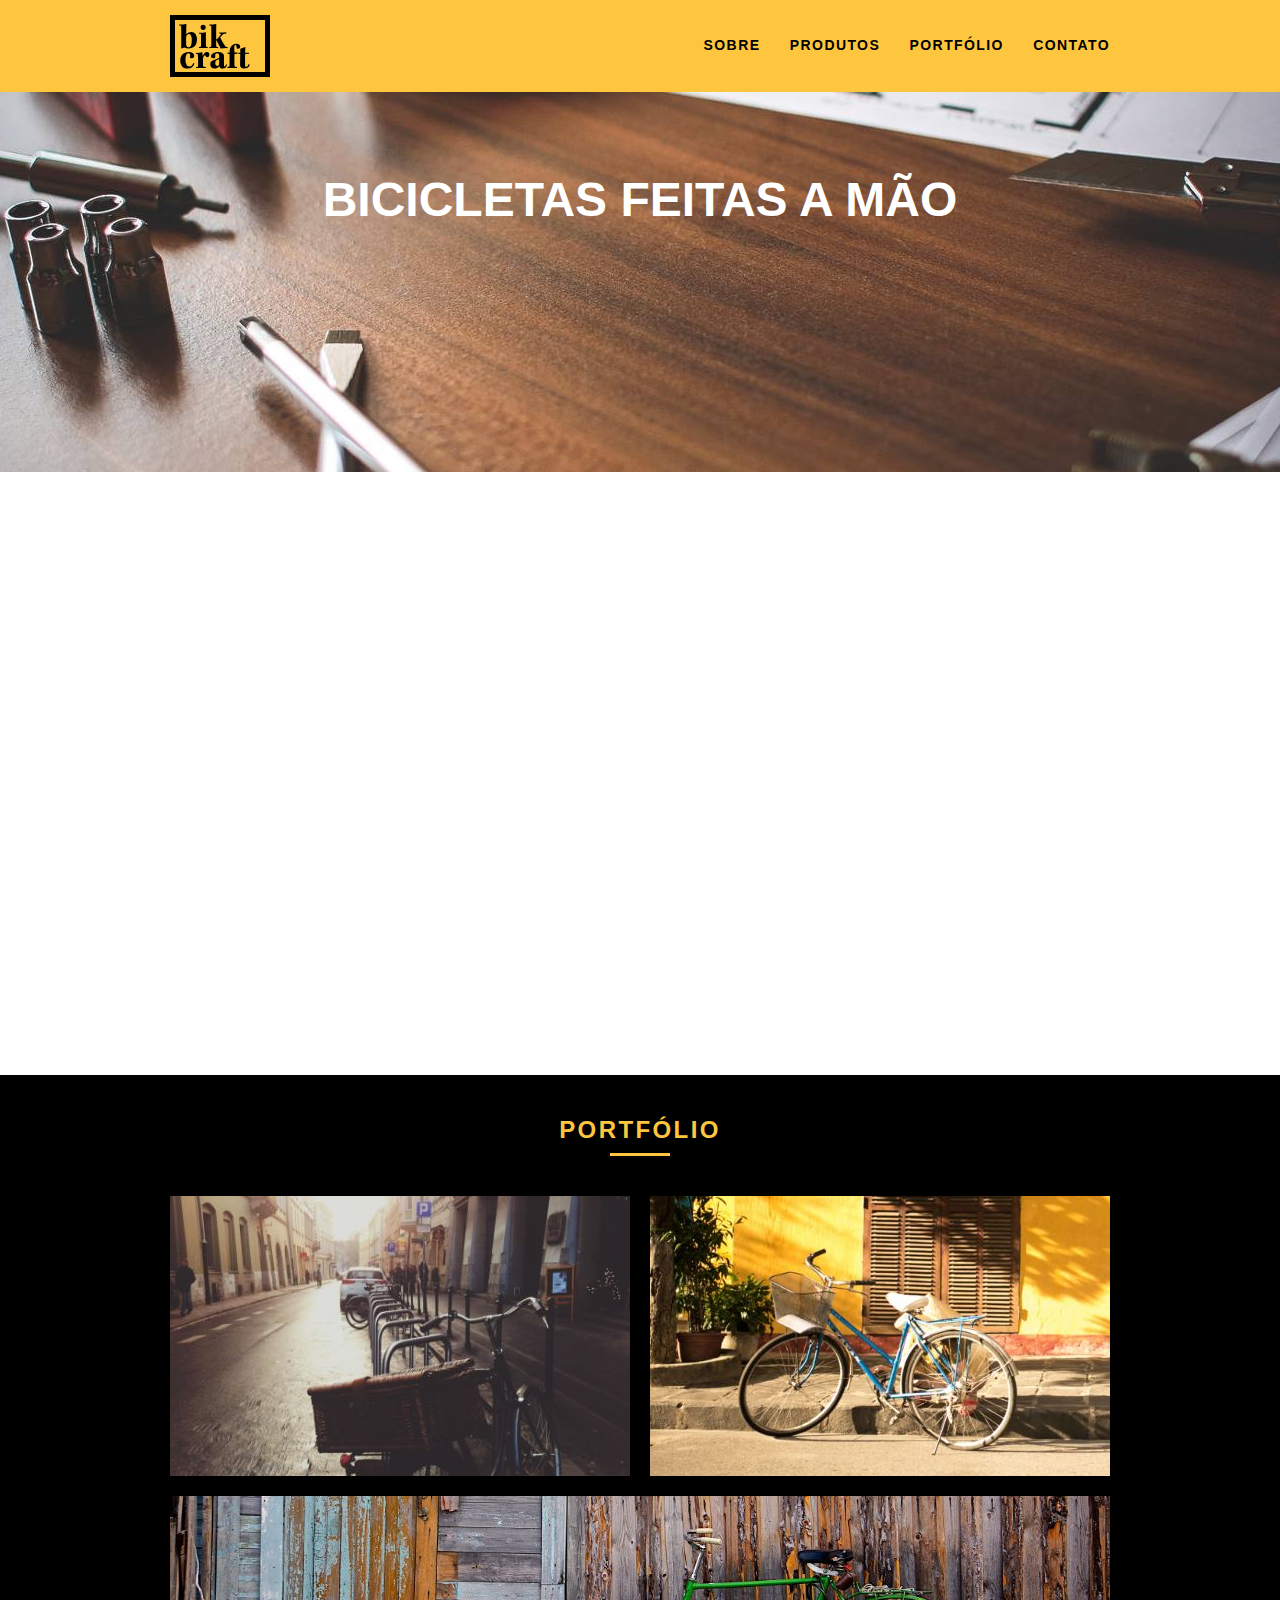
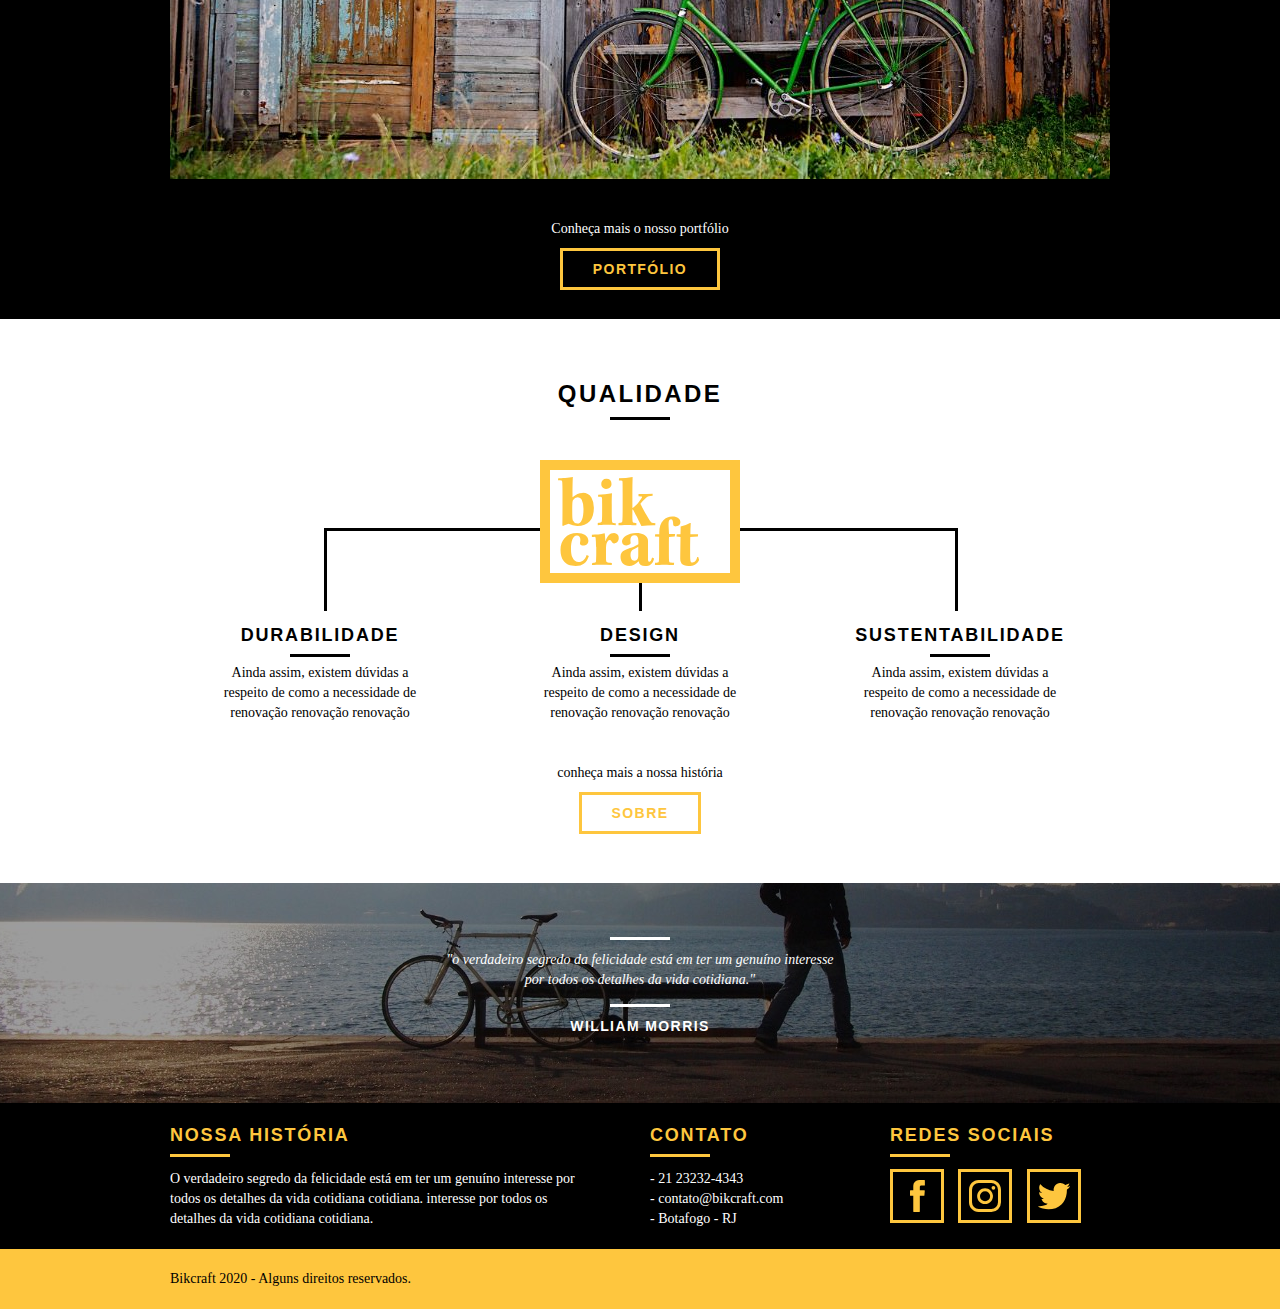
<file: index.html>
<!DOCTYPE html>
<html lang="pt-br">

<head>
    <meta charset="utf-8">
    <title>Bikcraft - Bicicletas Personalizadas</title>
    <meta name="description" content="Compre sua bicicleta personalizada na Bikcraft. Possuímos modelos Passeio, Retrô e Esporte.">

    <meta property="og:type" content="website" />
    <meta property="og:title" content="Bikcraft - Bicicletas Personalizadas" />
    <meta property="og:description" content="Compre sua bicicleta personalizada na Bikcraft. Possuímos modelos Passeio, Retrô e Esporte." />
    <meta property="og:url" content="https://wallmartins.github.io" />
    <meta property="og:image" content="https://wallmartins.github.io/img/og-img.png" />
    
    <meta name="viewport" content="width=device-width, initial-scale=1">

    <link rel="shortcut icon" href="./img/favicon.ico">
    <link rel="stylesheet" href="css/normalize.css">
    <link rel="stylesheet" href="css/reset.css">
    <link rel="stylesheet" href="css/grid.css">
    <link rel="stylesheet" href="style.css">
    <link rel="stylesheet" href="css/responsivo.css">

    <script>
        document.documentElement.classList.add("js");
    </script>

</head>

<body>

    <!-- Início Header -->
    <header class="header">
        <div class="container">
            <a href="index.html" class="grid-4">
                <img src="img/bikcraft.svg" alt="Bikcraft">
            </a>
            <nav class="grid-12 header_menu">
                <ul>
                    <li><a href="sobre.html">Sobre</a></li>
                    <li><a href="produtos.html">Produtos</a></li>
                    <li><a href="portfolio.html">Portfólio</a></li>
                    <li><a href="contato.html">Contato</a></li>
                </ul>
            </nav>
        </div>
    </header>
    <!-- Final Header -->

    <!-- Início Introdução -->
    <section class="introducao">
        <div class="container">
            <h1 data-anime="400" class="fadeInDown">Bicicletas feitas a mão</h1>
            <blockquote data-anime="800" class="fadeInDown quote-externo">
                <p>"não tenha nada em sua casa que você não considere útil ou acredita ser bonito"</p>
                <cite>WILLIAM MORRIS</cite>
            </blockquote>
            <a href="produtos.html" data-anime="1200" class="btn">Orçamento</a>
        </div>
    </section>
    <!-- Final Introdução -->

    <!-- Início Produtos -->
    <section data-anime="1600" class="fadeInDown produtos container">
        <h2 class="subtitulo">Produtos</h2>
        <ul class="produtos_lista">

            <li class="grid-1-3">
                <div class="produtos_icone">
                    <img src="img/produtos/passeio.svg" alt="Bikcraft Passeio">
                </div>
                <h3>Passeio</h3>
                <p>Ainda assim, existem dúvidas a respeito de como a necessidade de renovação.</p>
            </li>

            <li class="grid-1-3">
                <div class="produtos_icone">
                    <img src="img/produtos/esporte.svg" alt="Bikcraft Passeio">
                </div>
                <h3>Esporte</h3>
                <p>Ainda assim, existem dúvidas a respeito de como a necessidade de renovação.</p>
            </li>

            <li class="grid-1-3">
                <div class="produtos_icone">
                    <img src="img/produtos/retro.svg" alt="Bikcraft Passeio">
                </div>
                <h3>Retro</h3>
                <p>Ainda assim, existem dúvidas a respeito de como a necessidade de renovação.</p>
            </li>

        </ul>

        <div class="call">
            <p>Clique aqui e veja os detalhe dos produtos</p>
            <a href="produtos.html" class="btn btn-preto">Produtos</a>
        </div>
    </section>
    <!-- Final Produtos -->

    <!-- Início Portfólio -->
    <section class="portfolio">
        <div class="container">
            <h2 class="subtitulo">Portfólio</h2>

            <ul class="portfolio_lista">
                <li class="grid-8">
                    <img src="img/portfolio/retro.jpg" alt="Bicicleta Retro">
                </li>
                <li class="grid-8">
                    <img src="img/portfolio/passeio.jpg" alt="Bicicleta Passeio">
                </li>
                <li class="grid-16">
                    <img src="img/portfolio/esporte.jpg" alt="Bicicleta Esporte">
                </li>
            </ul>

            <div class="call">
                <p>Conheça mais o nosso portfólio</p>
                <a href="portfolio.html" class="btn">Portfólio</a>
            </div>

        </div>
    </section>
    <!-- Final Portfólio -->

    <!-- Início Qualidade -->
    <section class="qualidade container">
        <h2 class="subtitulo">Qualidade</h2>
        <img src="img/bikcraft-qualidade.svg" alt="Bikcraft">

        <ul class="qualidade_lista">
            <li class="grid-1-3">
                <h3>Durabilidade</h3>
                <p>Ainda assim, existem dúvidas a respeito de como a necessidade de renovação renovação renovação</p>
            </li>
            <li class="grid-1-3">
                <h3>Design</h3>
                <p>Ainda assim, existem dúvidas a respeito de como a necessidade de renovação renovação renovação</p>
            </li>
            <li class="grid-1-3">
                <h3>Sustentabilidade</h3>
                <p>Ainda assim, existem dúvidas a respeito de como a necessidade de renovação renovação renovação</p>
            </li>
        </ul>

        <div class="call">
            <p>conheça mais a nossa história</p>
            <a href="sobre.html" class="btn btn-preto">Sobre</a>
        </div>

    </section>
    <!-- Final Qualidade -->

    <!-- Início Seção de Quebra -->
    <div class="quebra container">
        <blockquote class="quote-externo">
            <p>"o verdadeiro segredo da felicidade está em ter um genuíno interesse por todos os detalhes da vida
                cotidiana."</p>
            <cite>WILLIAM MORRIS</cite>
        </blockquote>
    </div>
    <!-- Final Seção de Quebra -->

    <!-- Início Footer -->
    <footer>
        <div class="footer">
            <div class="container">
                <div class="grid-8 footer_historia">
                    <h3>Nossa História</h3>
                    <p>O verdadeiro segredo da felicidade está em ter um genuíno interesse por todos os detalhes da vida
                        cotidiana cotidiana. interesse por todos os detalhes da vida cotidiana cotidiana.</p>
                </div>

                <div class="grid-4 footer_contato">
                    <h3>Contato</h3>
                    <ul>
                        <li>- 21 23232-4343</li>
                        <li>- contato@bikcraft.com</li>
                        <li>- Botafogo - RJ</li>
                    </ul>
                </div>

                <div class="grid-4 footer_redes">
                    <h3>Redes Sociais</h3>
                    <ul>
                        <li><a href="https://facebook.com" target="_blank"><img src="img/redes-sociais/facebook.svg" alt="Facebook"></a></li>
                        <li><a href="https://instagram.com" target="_blank"><img src="img/redes-sociais/instagram.svg" alt="Instagram"></a></li>
                        <li><a href="https://twitter.com" target="_blank"><img src="img/redes-sociais/twitter.svg" alt="Twitter"></a></li>
                    </ul>
                </div>
            </div>
        </div>

        <div class="copy">
            <div class="container">
                <p class="grid-16">Bikcraft 2020 - Alguns direitos reservados.</p>
            </div>
        </div>
    </footer>
    <!-- Final Footer -->

    <!-- Início Javascript -->
    <script src="js/simple-anime.js"></script>
    <script src="js/script.js"></script>
    <!-- Final Javascript -->

</body>

</html>
</file>
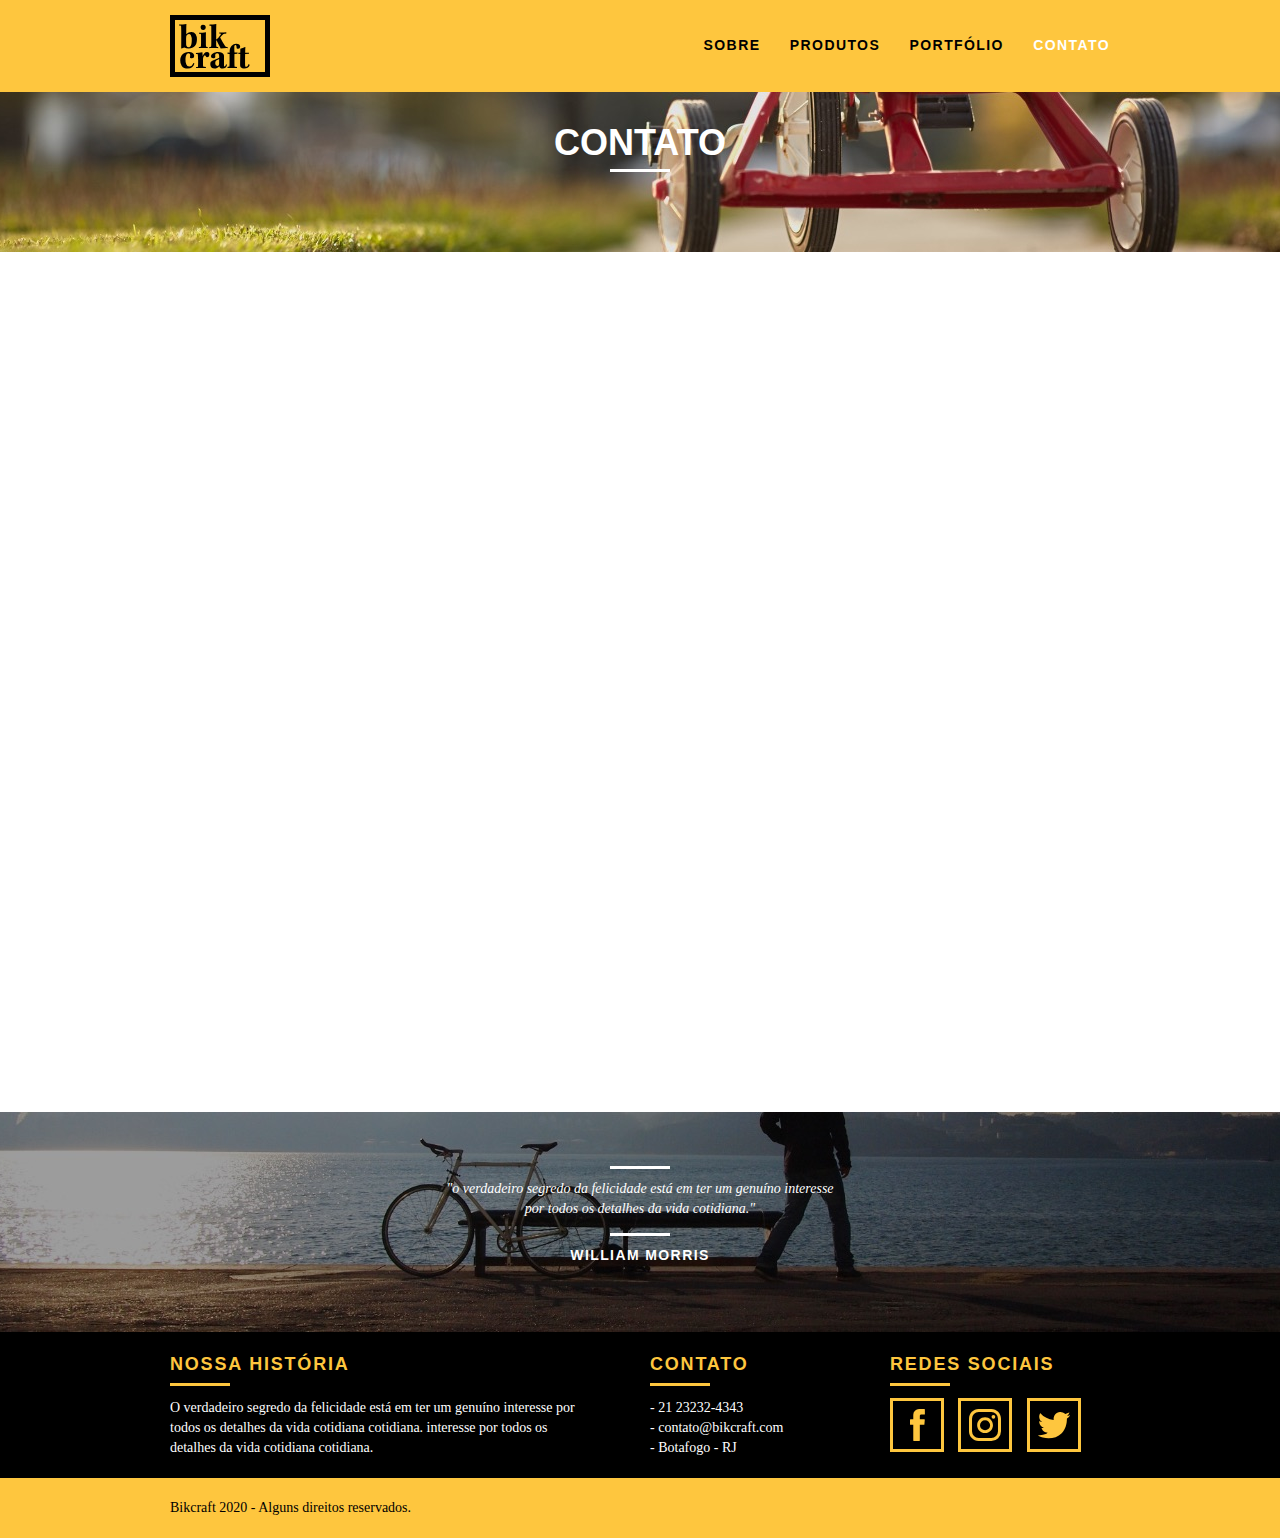
<file: contato.html>
<!DOCTYPE html>
<html lang="pt-br">

<head>
    <meta charset="utf-8">
    <title>Bikcraft - Contato - 21 9999-9999</title>

    <meta name="description" content="Compre sua bicicleta personalizada na Bikcraft. Possuímos modelos Passeio, Retrô e Esporte.">

    <meta property="og:type" content="website" />
    <meta property="og:title" content="Bikcraft - Contato - 21 9999-9999" />
    <meta property="og:description" content="Compre sua bicicleta personalizada na Bikcraft. Possuímos modelos Passeio, Retrô e Esporte." />
    <meta property="og:url" content="https://wallmartins.github.io/contato.html" />
    <meta property="og:image" content="https://wallmartins.github.io/img/og-img.png" />

    <meta name="viewport" content="width=device-width, initial-scale=1">

    <link rel="shortcut icon" href="./img/favicon.ico">
    <link rel="stylesheet" href="style.css">

    <script>
        document.documentElement.classList.add("js");
    </script>

</head>

<body>

    <!-- Início Header -->
    <header class="header">
        <div class="container">
            <a href="index.html" class="grid-4">
                <img src="img/bikcraft.svg" alt="Bikcraft">
            </a>
            <nav class="grid-12 header_menu">
                <ul>
                    <li><a href="sobre.html">Sobre</a></li>
                    <li><a href="produtos.html">Produtos</a></li>
                    <li><a href="portfolio.html">Portfólio</a></li>
                    <li><a href="contato.html" class="menu_ativo">Contato</a></li>
                </ul>
            </nav>
        </div>
    </header>
    <!-- Final Header -->

    <!-- Início Introdução -->
    <section class="introducao_interna interna_contato">
        <div class="container">
            <h1 data-anime="400" class="fadeInDown">Contato</h1>
            <p data-anime="800" class="fadeInDown">Tire suas dúvidas com a gente</p>
        </div>
    </section>
    <!-- Final Introdução -->

    <!-- Início Formulário de Orçamento -->
    <section data-anime="1200" class="fadeInDown contato container">

        <form id="form_orcamento" method="POST" action="./enviar.php" class="contato_form grid-8 formphp">
            <label for="nome">Nome</label>
            <input type="text" id="nome" name="nome" required>
            <label for="e-mail">E-mail</label>
            <input type="email" id="e-mail" name="email" required>
            <label for="telefone">Telefone</label>
            <input type="text" id="telefone" name="telefone">

            <!-- Mecanismo para impedir envio de SPAMs -->
            <label class="nao-aparece">Se você não é um robô, deixe em brabo.</label>
            <input type="text" name="leaveblank" class="nao-aparece">
            <label class="nao-aparece">Se você não é um robô, não mude este campo</label>
            <input type="text" name="dontchange" class="nao-aparece" value="http://">
            <!-- Mecanismo para impedir envio de SPAMs -->

            <label for="mensagem">Mensagem</label>
            <textarea name="mensagem" id="mensagem" required></textarea>
            <button id="enviar" name="enviar" class="btn btn-preto" type="submit">Enviar</button>
        </form>

        <div class="contato_dados grid-8">

            <h3>Dados</h3>
            <span>+55 21 93223-3232</span>
            <span>orcamento@bikcraft.com</span>
            <span>Rua Ali Perto - Botafogo</span>
            <span>Rio de Janeiro - RJ - Brasil</span>

            <h3>Redes Sociais</h3>
            <ul>
                <li><a href="https://facebook.com" target="_blank"><img src="img/redes-sociais/facebook.svg" alt="Facebook"></a></li>
                <li><a href="https://instagram.com" target="_blank"><img src="img/redes-sociais/instagram.svg" alt="Instagram"></a></li>
                <li><a href="https://twitter.com" target="_blank"><img src="img/redes-sociais/twitter.svg" alt="Twitter"></a></li>
            </ul>
        </div>
    </section>
    <!-- Final Formulário de Orçamento -->

    <!-- Início Mapa -->
    <section data-anime="1600" class="fadeInDown container contato_mapa">
        <a href="https://google.com" class="grid-16" target="_blank"><img src="img/endereço-bikcraft.jpg" alt="Endereço da Bikcraft"></a>
    </section>
    <!-- Final Mapa -->

    <!-- Início Seção de Quebra -->
    <div class="quebra container">
        <blockquote class="quote-externo">
            <p>"o verdadeiro segredo da felicidade está em ter um genuíno interesse por todos os detalhes da vida
                cotidiana."</p>
            <cite>WILLIAM MORRIS</cite>
        </blockquote>
    </div>
    <!-- Final Seção de Quebra -->

    <!-- Início Footer -->
    <footer>
        <div class="footer">
            <div class="container">
                <div class="grid-8 footer_historia">
                    <h3>Nossa História</h3>
                    <p>O verdadeiro segredo da felicidade está em ter um genuíno interesse por todos os detalhes da vida
                        cotidiana cotidiana. interesse por todos os detalhes da vida cotidiana cotidiana.</p>
                </div>

                <div class="grid-4 footer_contato">
                    <h3>Contato</h3>
                    <ul>
                        <li>- 21 23232-4343</li>
                        <li>- contato@bikcraft.com</li>
                        <li>- Botafogo - RJ</li>
                    </ul>
                </div>

                <div class="grid-4 footer_redes">
                    <h3>Redes Sociais</h3>
                    <ul>
                        <li><a href="https://facebook.com" target="_blank"><img src="img/redes-sociais/facebook.svg" alt="Facebook"></a></li>
                        <li><a href="https://instagram.com" target="_blank"><img src="img/redes-sociais/instagram.svg" alt="Instagram"></a></li>
                        <li><a href="https://twitter.com" target="_blank"><img src="img/redes-sociais/twitter.svg" alt="Twitter"></a></li>
                    </ul>
                </div>
            </div>
        </div>

        <div class="copy">
            <div class="container">
                <p class="grid-16">Bikcraft 2020 - Alguns direitos reservados.</p>
            </div>
        </div>
    </footer>
    <!-- Final Footer -->

    <!-- Início Javascript -->
    <script src="js/simple-anime.js"></script>
    <script src="js/simple-form.js"></script>
    <script src="js/script.js"></script>
    <!-- Final Javascript -->

</body>

</html>
</file>
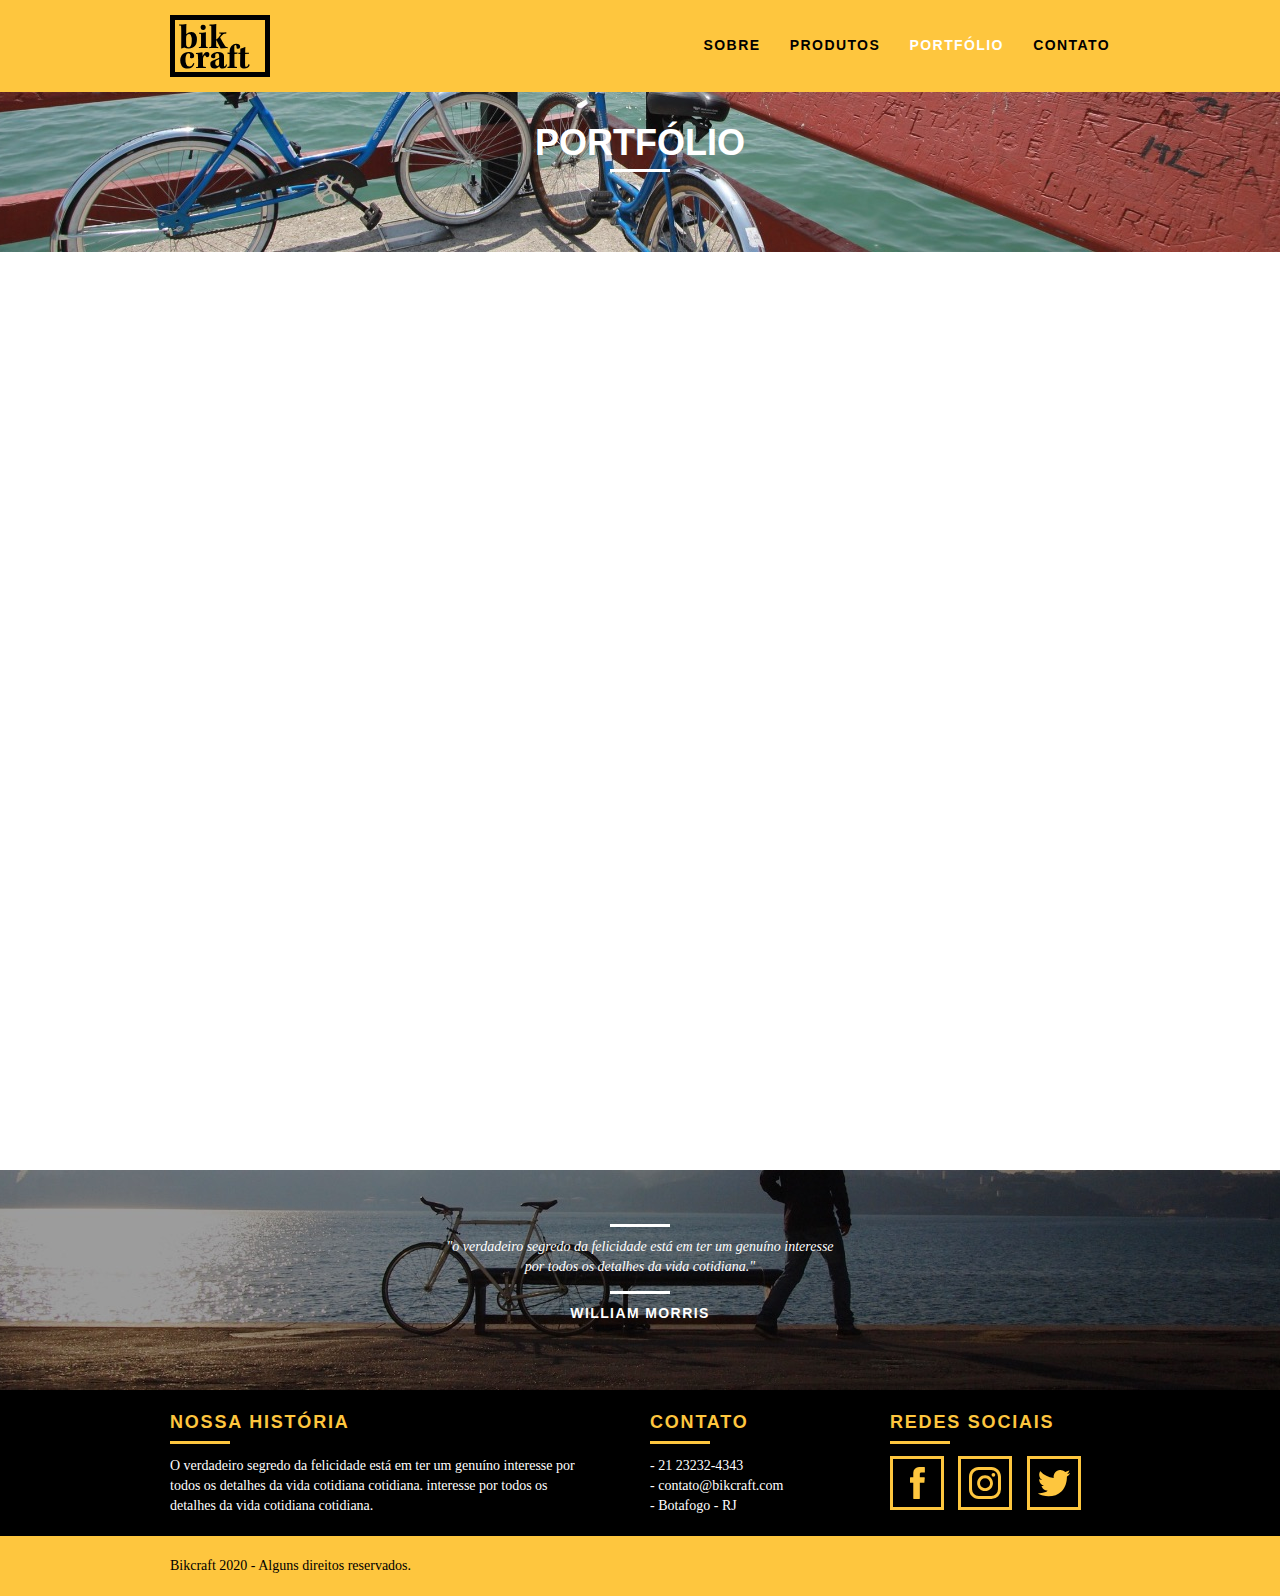
<file: portfolio.html>
<!DOCTYPE html>
<html lang="pt-br">

<head>
    <meta charset="utf-8">
    <title>Bikcraft - Conheça o portfólio de clientes</title>

    <meta name="description" content="Compre sua bicicleta personalizada na Bikcraft. Possuímos modelos Passeio, Retrô e Esporte.">

    <meta property="og:type" content="website" />
    <meta property="og:title" content="Bikcraft - Conheça o portfólio de clientes" />
    <meta property="og:description" content="Compre sua bicicleta personalizada na Bikcraft. Possuímos modelos Passeio, Retrô e Esporte." />
    <meta property="og:url" content="https://wallmartins.github.io/portfolio.html" />
    <meta property="og:image" content="https://wallmartins.github.io/img/og-img.png" />

    <meta name="viewport" content="width=device-width, initial-scale=1">

    <link rel="shortcut icon" href="./img/favicon.ico">
    <link rel="stylesheet" href="style.css">

    <script>
        document.documentElement.classList.add("js");
    </script>

</head>

<body>

    <!-- Início Header -->
    <header class="header">
        <div class="container">
            <a href="index.html" class="grid-4">
                <img src="img/bikcraft.svg" alt="Bikcraft">
            </a>
            <nav class="grid-12 header_menu">
                <ul>
                    <li><a href="sobre.html">Sobre</a></li>
                    <li><a href="produtos.html">Produtos</a></li>
                    <li><a href="portfolio.html" class="menu_ativo">Portfólio</a></li>
                    <li><a href="contato.html">Contato</a></li>
                </ul>
            </nav>
        </div>
    </header>
    <!-- Final Header -->

    <!-- Início Introdução -->
    <section class="introducao_interna interna_portfolio">
        <div class="container">
            <h1 data-anime="400" class="fadeInDown">Portfólio</h1>
            <p data-anime="800" class="fadeInDown">Conheça os projetos que amamos mostrar</p>
        </div>
    </section>
    <!-- Final Introdução -->

    <!-- Início Citações Clientes -->
    <div data-anime="1200" class="fadeInDown container" data-slide="quote">
        <blockquote class="quote_clientes">
            <p>"Pedalar sempre foi a minha paixão, o que o pessoal da Bikcraft fez foi intensificar o meu amor por esta
                atividade. Recomendo à todos que amo."</p>
            <cite>Barbara Moss</cite>
        </blockquote>
        <blockquote class="quote_clientes">
            <p>"Nada melhor do que dar um rolê com a minha Bikcraft na orla. Essa é a minha companheira mais fiel, nunca
                me traiu e está sempre a minha disposição"</p>
            <cite>Johny Rato</cite>
        </blockquote>
        <blockquote class="quote_clientes">
            <p>"Aqueles que ainda não possuem uma Bikcraft, não sabem o que estão perdendo. A precisão é absurda e a
                velocidade é transcendental. Nunca vi nada igual."</p>
            <cite>Bernardo</cite>
        </blockquote>
    </div>
    <!-- Final Citações Clientes -->

    <!-- Início Portfólio -->
    <div data-anime="1600" class="fadeInDown portfolio">
        <div class="container" data-slide="portfolio">

            <ul class="portfolio_lista">
                <li class="grid-8">
                    <img src="img/portfolio/retro.jpg" alt="Bicicleta Retro">
                </li>
                <li class="grid-8">
                    <img src="img/portfolio/passeio.jpg" alt="Bicicleta Passeio">
                </li>
                <li class="grid-16">
                    <img src="img/portfolio/esporte.jpg" alt="Bicicleta Esporte">
                </li>
            </ul>

            <ul class="portfolio_lista">
                <li class="grid-8">
                    <img src="img/portfolio/passeio.jpg" alt="Bicicleta Passeio">
                </li>
                <li class="grid-8">
                    <img src="img/portfolio/retro.jpg" alt="Bicicleta Retro">
                </li>
                <li class="grid-16">
                    <img src="img/portfolio/esporte.jpg" alt="Bicicleta Esporte">
                </li>
            </ul>

        </div>
    </div>
    <!-- Final Portfólio -->

    <!-- Início Seção de Quebra -->
    <div class="quebra container">
        <blockquote class="quote-externo">
            <p>"o verdadeiro segredo da felicidade está em ter um genuíno interesse por todos os detalhes da vida
                cotidiana."</p>
            <cite>WILLIAM MORRIS</cite>
        </blockquote>
    </div>
    <!-- Final Seção de Quebra -->

    <!-- Início Footer -->
    <footer>
        <div class="footer">
            <div class="container">
                <div class="grid-8 footer_historia">
                    <h3>Nossa História</h3>
                    <p>O verdadeiro segredo da felicidade está em ter um genuíno interesse por todos os detalhes da vida
                        cotidiana cotidiana. interesse por todos os detalhes da vida cotidiana cotidiana.</p>
                </div>

                <div class="grid-4 footer_contato">
                    <h3>Contato</h3>
                    <ul>
                        <li>- 21 23232-4343</li>
                        <li>- contato@bikcraft.com</li>
                        <li>- Botafogo - RJ</li>
                    </ul>
                </div>

                <div class="grid-4 footer_redes">
                    <h3>Redes Sociais</h3>
                    <ul>
                        <li><a href="https://facebook.com" target="_blank"><img src="img/redes-sociais/facebook.svg" alt="Facebook"></a></li>
                        <li><a href="https://instagram.com" target="_blank"><img src="img/redes-sociais/instagram.svg" alt="Instagram"></a></li>
                        <li><a href="https://twitter.com" target="_blank"><img src="img/redes-sociais/twitter.svg" alt="Twitter"></a></li>
                    </ul>
                </div>
            </div>
        </div>

        <div class="copy">
            <div class="container">
                <p class="grid-16">Bikcraft 2020 - Alguns direitos reservados.</p>
            </div>
        </div>
    </footer>
    <!-- Final Footer -->

    <!-- Início Javascript -->
    <script src="js/simple-anime.js"></script>
    <script src="js/simple-slide.js"></script>
    <script src="js/script.js"></script>
    <!-- Final Javascript -->

</body>

</html>
</file>
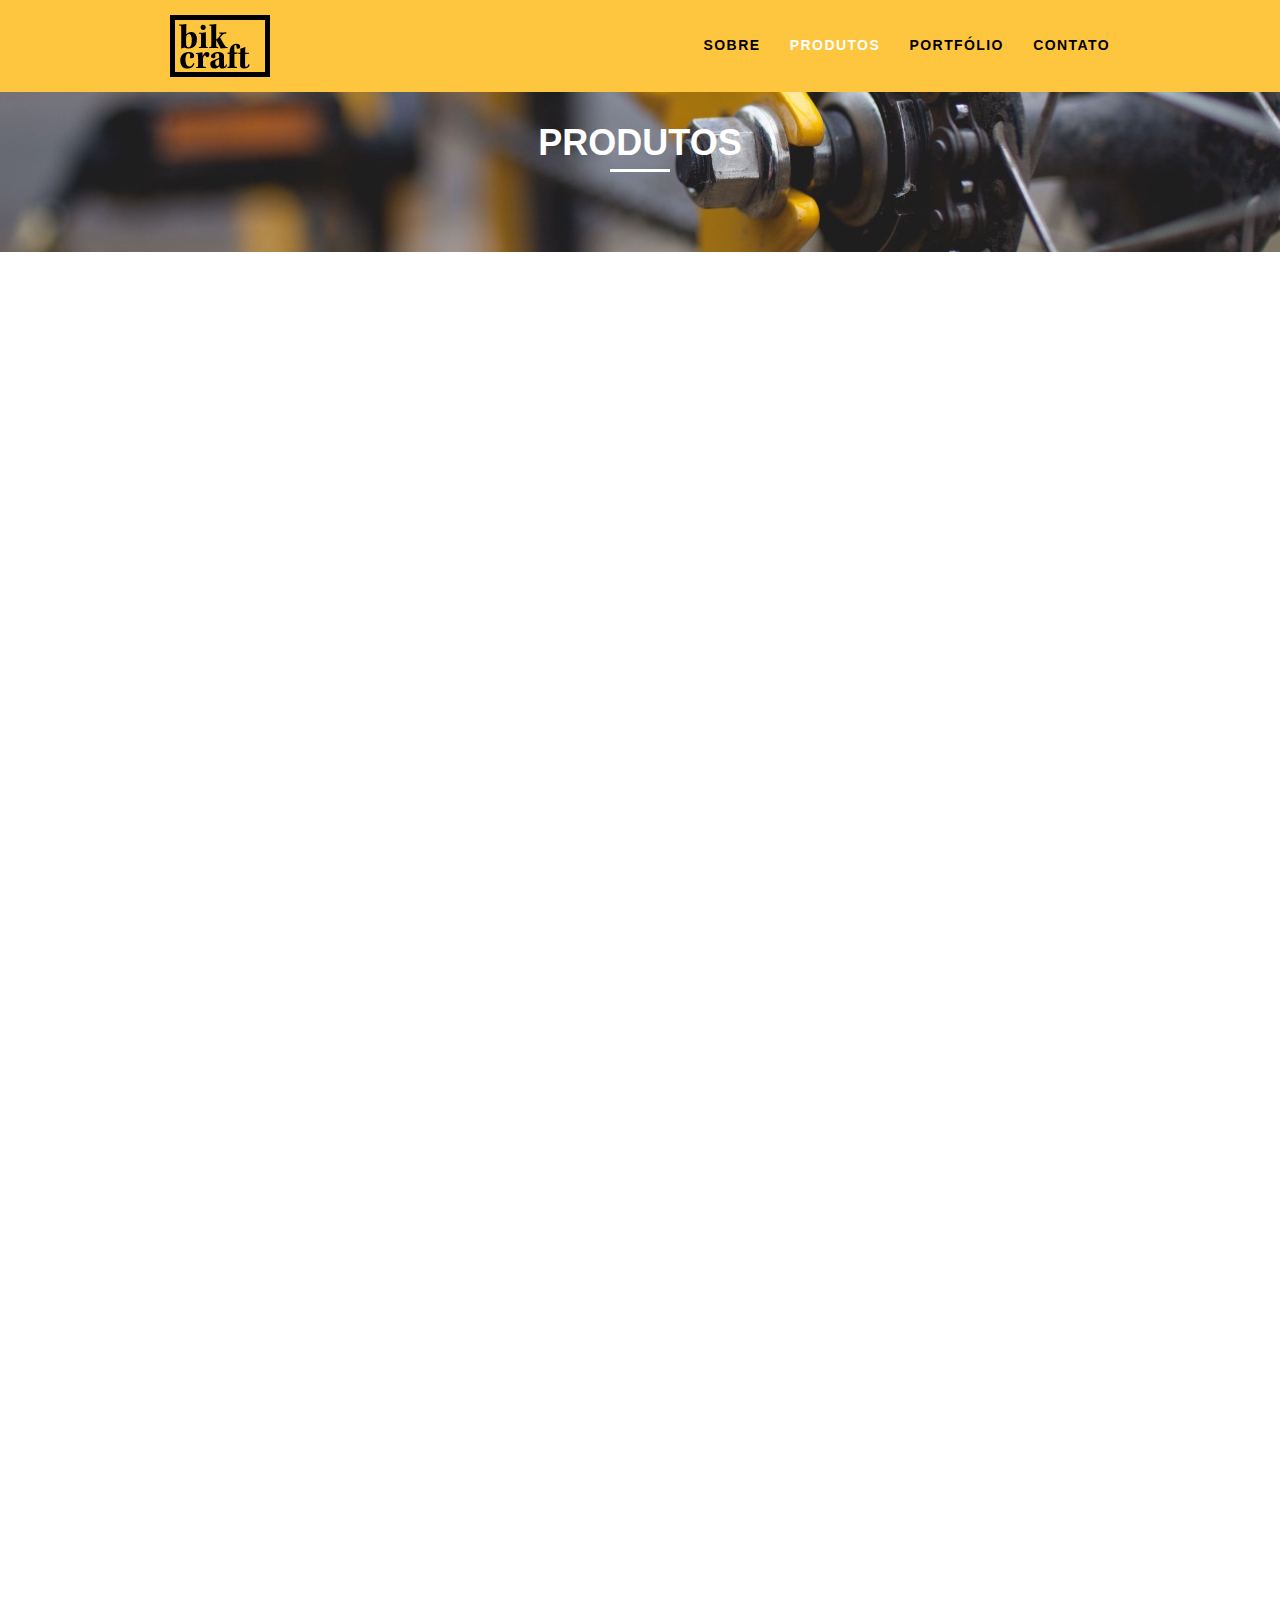
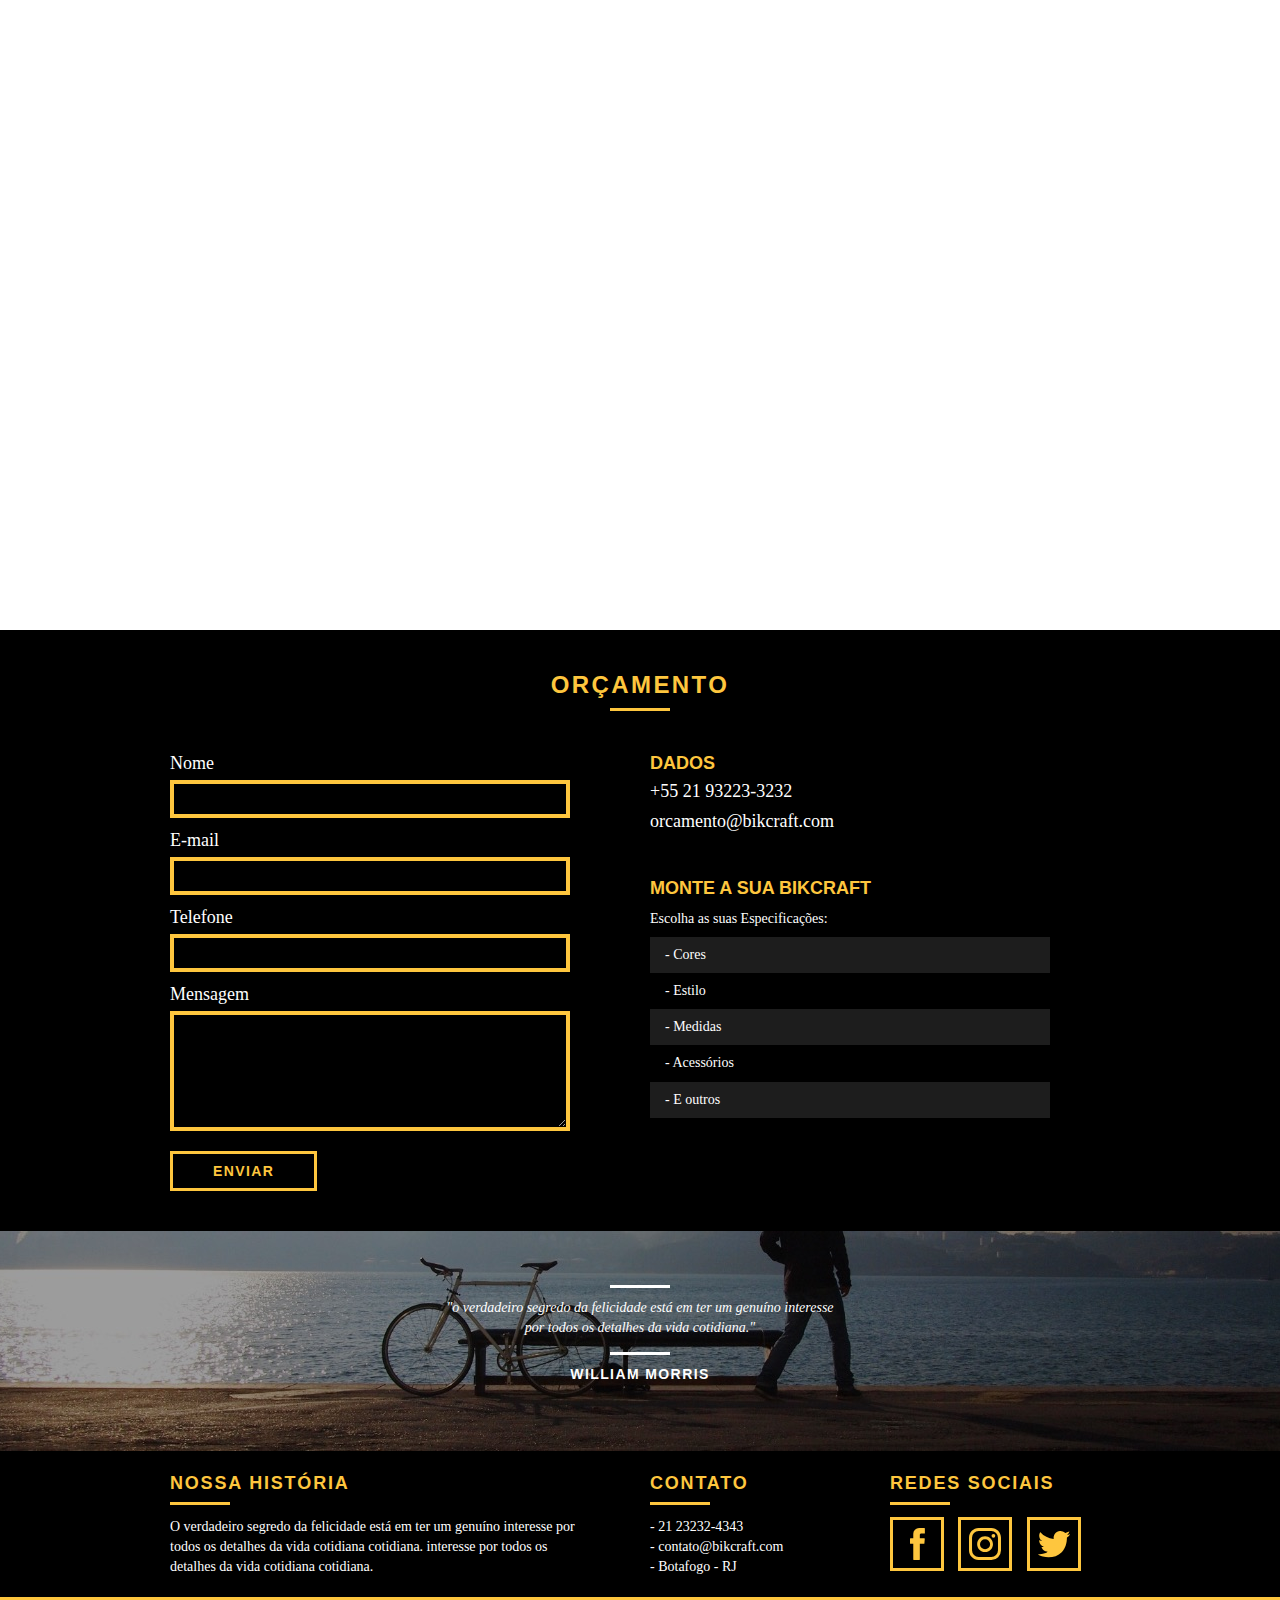
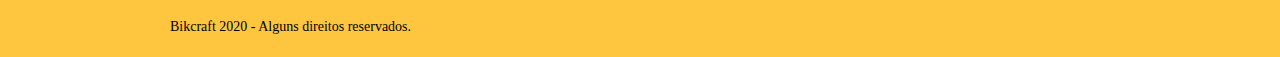
<file: produtos.html>
<!DOCTYPE html>
<html lang="pt-br">

<head>
    <meta charset="utf-8">
    <title>Bikcraft - Conheça as linhas Passeio, Retrô e Esporte</title>

    <meta name="description" content="Compre sua bicicleta personalizada na Bikcraft. Possuímos modelos Passeio, Retrô e Esporte.">

    <meta property="og:type" content="website" />
    <meta property="og:title" content="Bikcraft - Conheça as linhas Passeio, Retrô e Esporte" />
    <meta property="og:description" content="Compre sua bicicleta personalizada na Bikcraft. Possuímos modelos Passeio, Retrô e Esporte." />
    <meta property="og:url" content="https://wallmartins.github.io/produtos.html" />
    <meta property="og:image" content="https://wallmartins.github.io/img/og-img.png" />

    <meta name="viewport" content="width=device-width, initial-scale=1">

    <link rel="shortcut icon" href="./img/favicon.ico">
    <link rel="stylesheet" href="style.css">

    <script>
        document.documentElement.classList.add("js");
    </script>

</head>

<body>

    <!-- Início Header -->
    <header class="header">
        <div class="container">
            <a href="index.html" class="grid-4">
                <img src="img/bikcraft.svg" alt="Bikcraft">
            </a>
            <nav class="grid-12 header_menu">
                <ul>
                    <li><a href="sobre.html">Sobre</a></li>
                    <li><a href="produtos.html" class="menu_ativo">Produtos</a></li>
                    <li><a href="portfolio.html">Portfólio</a></li>
                    <li><a href="contato.html">Contato</a></li>
                </ul>
            </nav>
        </div>
    </header>
    <!-- Final Header -->

    <!-- Início Introdução -->
    <section class="introducao_interna interna_produtos">
        <div class="container">
            <h1 data-anime="400" class="fadeInDown">Produtos</h1>
            <p data-anime="800" class="fadeInDown">Conheça todos os nossos produtos</p>
        </div>
    </section>
    <!-- Final Introdução -->

    <!-- Início Produtos -->
    <section data-anime="1200" class="fadeInDown container produto_item">

        <div class="grid-11">
            <img src="img/produtos/bikcraft-passeio-1.jpg" alt="Bikcraft Passeio">
            <h2>Passeio</h2>
        </div>

        <div class="grid-5 produto_icone">
            <img src="img/produtos/passeio.svg" alt="Bikcraft Passeio Ícone">
        </div>

        <div class="grid-8">
            <img src="img/produtos/bikcraft-passeio-2.jpg" alt="Bikcraft Passeio">
        </div>

        <div class="grid-8 produto_info">
            <p>No mundo atual, a contínua expansão de nossa atividade cumpre um papel essencial na formulação da gestão
                inovadora da qual fazemos parte inovadora da qual fazemos parte.</p>

            <ul>
                <li>Conforto</li>
                <li>Velocidade</li>
                <li>Design</li>
                <li>Versatilidade</li>
            </ul>

        </div>
    </section>

    <section data-anime="1600" class="fadeInDown container produto_item">

        <div class="grid-11">
            <img src="img/produtos/bikcraft-esporte-1.jpg" alt="Bikcraft Esporte">
            <h2>Esporte</h2>
        </div>

        <div class="grid-5 produto_icone">
            <img src="img/produtos/esporte.svg" alt="Bikcraft Esporte Ícone">
        </div>

        <div class="grid-8">
            <img src="img/produtos/bikcraft-esporte-2.jpg" alt="Bikcraft Esporte">
        </div>

        <div class="grid-8 produto_info">
            <p>No mundo atual, a contínua expansão de nossa atividade cumpre um papel essencial na formulação da gestão
                inovadora da qual fazemos parte inovadora da qual fazemos parte.</p>

            <ul>
                <li>Conforto</li>
                <li>Velocidade</li>
                <li>Design</li>
                <li>Versatilidade</li>
            </ul>

        </div>
    </section>

    <section data-anime="2000" class="fadeInDown container produto_item">

        <div class="grid-11">
            <img src="img/produtos/bikcraft-retro-1.jpg" alt="Bikcraft Retro">
            <h2>Retrô</h2>
        </div>

        <div class="grid-5 produto_icone">
            <img src="img/produtos/retro.svg" alt="Bikcraft Retro Ícone">
        </div>

        <div class="grid-8">
            <img src="img/produtos/bikcraft-retro-2.jpg" alt="Bikcraft Retro">
        </div>

        <div class="grid-8 produto_info">
            <p>No mundo atual, a contínua expansão de nossa atividade cumpre um papel essencial na formulação da gestão
                inovadora da qual fazemos parte inovadora da qual fazemos parte.</p>

            <ul>
                <li>Conforto</li>
                <li>Velocidade</li>
                <li>Design</li>
                <li>Versatilidade</li>
            </ul>

        </div>
    </section>
    <!-- Final Produtos -->

    <!-- Início Formulário de Orçamento -->
    <section class="orcamento">
        <div class="container">
            <h2 class="subtitulo">Orçamento</h2>

            <form id="form_orcamento" method="POST" action="./enviar.php" class="form grid-8 formphp">
                <label for="nome">Nome</label>
                <input type="text" id="nome" name="nome" required>
                <label for="e-mail">E-mail</label>
                <input type="email" id="e-mail" name="email" required>
                <label for="telefone">Telefone</label>
                <input type="text" id="telefone" name="telefone">

                <!-- Mecanismo para impedir envio de SPAMs -->
                <label class="nao-aparece">Se você não é um robô, deixe em brabo.</label>
                <input type="text" name="leaveblank" class="nao-aparece">
                <label class="nao-aparece">Se você não é um robô, não mude este campo</label>
                <input type="text" name="dontchange" class="nao-aparece" value="http://">
                <!-- Mecanismo para impedir envio de SPAMs -->

                <label for="mensagem">Mensagem</label>
                <textarea name="mensagem" id="mensagem" required></textarea>
                <button id="enviar" name="enviar" class="btn" type="submit">Enviar</button>
            </form>

            <div class="orcamento_dados grid-8">

                <h3>Dados</h3>
                <span>+55 21 93223-3232</span>
                <span>orcamento@bikcraft.com</span>

                <h3>Monte a sua Bikcraft</h3>
                <p>Escolha as suas Especificações:</p>
                <ul>
                    <li>- Cores</li>
                    <li>- Estilo</li>
                    <li>- Medidas</li>
                    <li>- Acessórios</li>
                    <li>- E outros</li>
                </ul>
            </div>
        </div>
    </section>
    <!-- Final Formulário de Orçamento -->

    <!-- Início Seção de Quebra -->
    <div class="quebra container">
        <blockquote class="quote-externo">
            <p>"o verdadeiro segredo da felicidade está em ter um genuíno interesse por todos os detalhes da vida
                cotidiana."</p>
            <cite>WILLIAM MORRIS</cite>
        </blockquote>
    </div>
    <!-- Final Seção de Quebra -->

    <!-- Início Footer -->
    <footer>
        <div class="footer">
            <div class="container">
                <div class="grid-8 footer_historia">
                    <h3>Nossa História</h3>
                    <p>O verdadeiro segredo da felicidade está em ter um genuíno interesse por todos os detalhes da vida
                        cotidiana cotidiana. interesse por todos os detalhes da vida cotidiana cotidiana.</p>
                </div>

                <div class="grid-4 footer_contato">
                    <h3>Contato</h3>
                    <ul>
                        <li>- 21 23232-4343</li>
                        <li>- contato@bikcraft.com</li>
                        <li>- Botafogo - RJ</li>
                    </ul>
                </div>

                <div class="grid-4 footer_redes">
                    <h3>Redes Sociais</h3>
                    <ul>
                        <li><a href="https://facebook.com" target="_blank"><img src="img/redes-sociais/facebook.svg" alt="Facebook"></a></li>
                        <li><a href="https://instagram.com" target="_blank"><img src="img/redes-sociais/instagram.svg" alt="Instagram"></a></li>
                        <li><a href="https://twitter.com" target="_blank"><img src="img/redes-sociais/twitter.svg" alt="Twitter"></a></li>
                    </ul>
                </div>
            </div>
        </div>

        <div class="copy">
            <div class="container">
                <p class="grid-16">Bikcraft 2020 - Alguns direitos reservados.</p>
            </div>
        </div>
    </footer>
    <!-- Final Footer -->

    <!-- Início Javascript -->
    <script src="js/simple-anime.js"></script>
    <script src="js/simple-form.js"></script>
    <script src="js/script.js"></script>
    <!-- Final Javascript -->

</body>

</html>
</file>
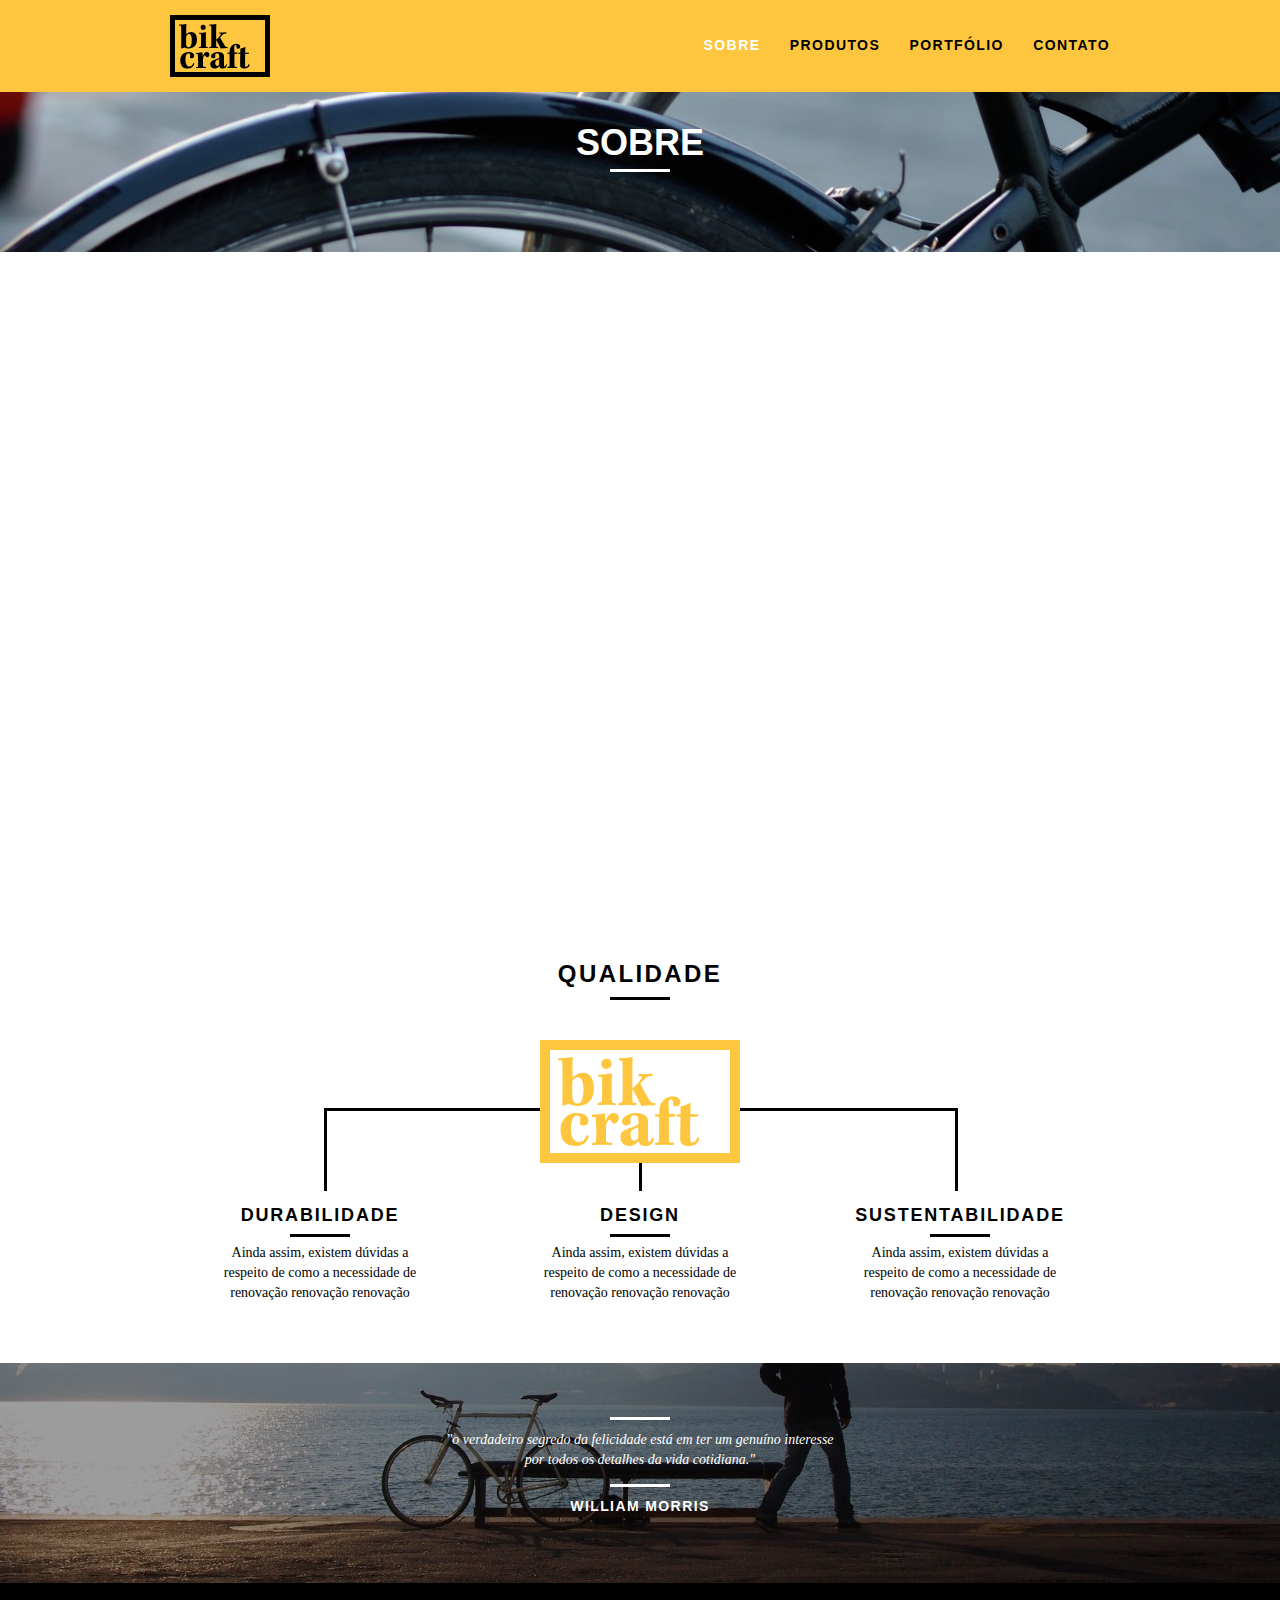
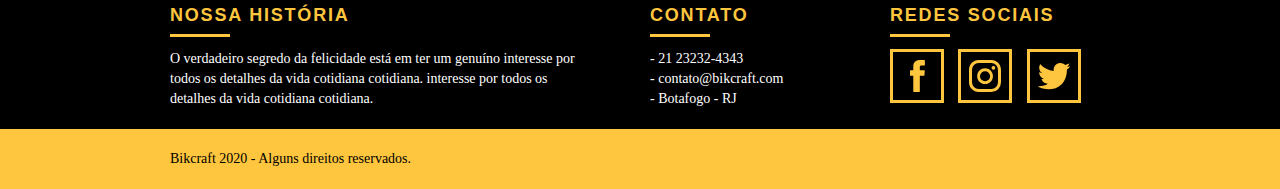
<file: sobre.html>
<!DOCTYPE html>
<html lang="pt-br">

<head>
    <meta charset="utf-8">
    <title>Bikcraft - Saiba mais sobre a gente</title>

    <meta name="description" content="Compre sua bicicleta personalizada na Bikcraft. Possuímos modelos Passeio, Retrô e Esporte.">

    <meta property="og:type" content="website" />
    <meta property="og:title" content="Bikcraft - Saiba mais sobre a gente" />
    <meta property="og:description" content="Compre sua bicicleta personalizada na Bikcraft. Possuímos modelos Passeio, Retrô e Esporte." />
    <meta property="og:url" content="https://wallmartins.github.io" />
    <meta property="og:image" content="https://wallmartins.github.io/img/og-img.png" />

    <meta name="viewport" content="width=device-width, initial-scale=1">

    <link rel="shortcut icon" href="./img/favicon.ico">
    <link rel="stylesheet" href="style.css">

    <script>
        document.documentElement.classList.add("js");
    </script>

</head>

<body>

    <!-- Início Header -->
    <header class="header">
        <div class="container">
            <a href="index.html" class="grid-4">
                <img src="img/bikcraft.svg" alt="Bikcraft">
            </a>
            <nav class="grid-12 header_menu">
                <ul>
                    <li><a href="sobre.html" class="menu_ativo">Sobre</a></li>
                    <li><a href="produtos.html">Produtos</a></li>
                    <li><a href="portfolio.html">Portfólio</a></li>
                    <li><a href="contato.html">Contato</a></li>
                </ul>
            </nav>
        </div>
    </header>
    <!-- Final Header -->

    <!-- Início Introdução -->
    <section class="introducao_interna interna_sobre">
        <div class="container">
            <h1 data-anime="400" class="fadeInDown">Sobre</h1>
            <p data-anime="800" class="fadeInDown">Conheça mais sobre bikcraft</p>
        </div>
    </section>
    <!-- Final Introdução -->

    <!-- Início Missão -->
    <section data-anime="1200" class="fadeInDown missao_sobre container">
        <div class="grid-10">
            <h2 class="subtitulo_interno">História, Missão e Visão</h2>
            <p>No mundo atual, a contínua expansão de nossa atividade cumpre um papel essencial na formulação da gestão
                inovadora da qual fazemos parte da qual fazemos parte.</p>
            <p>No mundo atual, a contínua expansão de nossa atividade cumpre um papel essencial na formulação da gestão
                inovadora da qual fazemos parte da qual fazemos parte.</p>
        </div>

        <div class="grid-6">
            <h2 class="subtitulo_interno">Valores</h2>
            <ul>
                <li>- Qualidade no processo com</li>
                <li>- Foco no cliente sem perder a</li>
                <li>- Diversão, preservando a</li>
                <li>- Natureza com sustentabilidade</li>
            </ul>
        </div>

        <div class="grid-16 foto_equipe">
            <img src="img/equipe-bikcraft.jpg" alt="Equipe Bikcraft">
        </div>
    </section>
    <!-- Final Missão -->

    <!-- Início Qualidade -->
    <section class="qualidade container">
        <h2 class="subtitulo">Qualidade</h2>
        <img src="img/bikcraft-qualidade.svg" alt="Bikcraft">

        <ul class="qualidade_lista">
            <li class="grid-1-3">
                <h3>Durabilidade</h3>
                <p>Ainda assim, existem dúvidas a respeito de como a necessidade de renovação renovação renovação</p>
            </li>
            <li class="grid-1-3">
                <h3>Design</h3>
                <p>Ainda assim, existem dúvidas a respeito de como a necessidade de renovação renovação renovação</p>
            </li>
            <li class="grid-1-3">
                <h3>Sustentabilidade</h3>
                <p>Ainda assim, existem dúvidas a respeito de como a necessidade de renovação renovação renovação</p>
            </li>
        </ul>
    </section>
    <!-- Final Qualidade -->

    <!-- Início Seção de Quebra -->
    <div class="quebra container">
        <blockquote class="quote-externo">
            <p>"o verdadeiro segredo da felicidade está em ter um genuíno interesse por todos os detalhes da vida
                cotidiana."</p>
            <cite>WILLIAM MORRIS</cite>
        </blockquote>
    </div>
    <!-- Final Seção de Quebra -->

    <!-- Início Footer -->
    <footer>
        <div class="footer">
            <div class="container">
                <div class="grid-8 footer_historia">
                    <h3>Nossa História</h3>
                    <p>O verdadeiro segredo da felicidade está em ter um genuíno interesse por todos os detalhes da vida
                        cotidiana cotidiana. interesse por todos os detalhes da vida cotidiana cotidiana.</p>
                </div>

                <div class="grid-4 footer_contato">
                    <h3>Contato</h3>
                    <ul>
                        <li>- 21 23232-4343</li>
                        <li>- contato@bikcraft.com</li>
                        <li>- Botafogo - RJ</li>
                    </ul>
                </div>

                <div class="grid-4 footer_redes">
                    <h3>Redes Sociais</h3>
                    <ul>
                        <li><a href="https://facebook.com" target="_blank"><img src="img/redes-sociais/facebook.svg" alt="Facebook"></a></li>
                        <li><a href="https://instagram.com" target="_blank"><img src="img/redes-sociais/instagram.svg" alt="Instagram"></a></li>
                        <li><a href="https://twitter.com" target="_blank"><img src="img/redes-sociais/twitter.svg" alt="Twitter"></a></li>
                    </ul>
                </div>
            </div>
        </div>

        <div class="copy">
            <div class="container">
                <p class="grid-16">Bikcraft 2020 - Alguns direitos reservados.</p>
            </div>
        </div>
    </footer>
    <!-- Final Footer -->

    <!-- Início Javascript -->
    <script src="js/simple-anime.js"></script>
    <script src="js/script.js"></script>
    <!-- Final Javascript -->

</body>

</html>
</file>
<file: css/grid.css>
*, *:before, *:after {
	-webkit-box-sizing: border-box; 
	-moz-box-sizing: border-box; 
	box-sizing: border-box;
  }
  
  .container {
	  width: 960px;
	  margin: 0 auto;
	  padding: 0px;
	  position: relative;
  }
  
  .container:after, .container:before {
	  content: " ";
	  display: table;
  }
  
  .container:after {
	  clear: both;
  }
  
  .grid-1, .grid-2, .grid-3, .grid-4, .grid-5, .grid-6, .grid-7, .grid-8, .grid-9, .grid-10, .grid-11, .grid-12, .grid-13, .grid-14, .grid-15, .grid-16, .grid-1-3 {
	  float: left;
	  margin-left: 10px;
	  margin-right: 10px;
  }
  
  .grid-1 	{width: 40px;}
  .grid-2 	{width: 100px;}
  .grid-3 	{width: 160px;}
  .grid-4 	{width: 220px;}
  .grid-5 	{width: 280px;}
  .grid-6 	{width: 340px;}
  .grid-7 	{width: 400px;}
  .grid-8 	{width: 460px;}
  .grid-9 	{width: 520px;}
  .grid-10 	{width: 580px;}
  .grid-11 	{width: 640px;}
  .grid-12 	{width: 700px;}
  .grid-13 	{width: 760px;}
  .grid-14 	{width: 820px;}
  .grid-15 	{width: 880px;}
  .grid-16 	{width: 940px;}
  .grid-1-3	{width: 300px;}

  @media only screen and (min-width: 788px) and (max-width: 979px) {
    
    .container {
      width: 768px;
    }
  
    .grid-1 	{width: 28px;}
    .grid-2 	{width: 76px;}
    .grid-3 	{width: 124px;}
    .grid-4 	{width: 172px;}
    .grid-5 	{width: 220px;}
    .grid-6 	{width: 268px;}
    .grid-7 	{width: 316px;}
    .grid-8 	{width: 364px;}
    .grid-9 	{width: 412px;}
    .grid-10 	{width: 460px;}
    .grid-11 	{width: 508px;}
    .grid-12 	{width: 556px;}
    .grid-13 	{width: 604px;}
    .grid-14 	{width: 652px;}
    .grid-15 	{width: 700px;}
    .grid-16 	{width: 748px;}
    .grid-1-3	{width: 236px;}

  }

  @media only screen and (max-width: 787px) {

    .container {
      width: 300px;
    }

    .grid-1, .grid-2, .grid-3, .grid-4, .grid-5, .grid-6, .grid-7, .grid-8, .grid-9, .grid-10, .grid-11, .grid-12, .grid-13, .grid-14, .grid-15, .grid-16, .grid-1-3 {
      width: 300px;
      margin: 0 0 20px 0;
      float: none;
    }

  }
</file>
<file: css/responsivo.css>
/* Estilo para Tablets */

@media only screen and (min-width: 788px) and (max-width: 979px) {

    /* Qualidade */

    .qualidade:after {
        right: 66px;
    }

    .qualidade_lista li {
        padding: 0 10px;
    }

    /* Footer */

    .footer_redes ul li a {
        border: 3px solid #fec63e;
        display: block;
        padding: 6px;
    }

    .footer_redes ul li a img {
        width: 26px;
        height: 26px;
    }

    /* Produtos */

    .produto_item h2 {
        top: -150px;
        margin-bottom: -56px;
    }

    .produto_icone {
        background-color: #000000;
        padding: 41px 0;
    }

    .produto_info p {
        color: #ffffff;
        font-size: 14px;
        line-height: 20px;
        height: 122px;
        padding: 20px 30px;
    }

    .produto_info ul li {
        width: 181px;
        height: 48px;
    }

}

/* Final do Estilo para Tablets */

/* Estilo para Smartphones */

@media only screen and (max-width: 787px) {
    
    /* Header */

    .header {
        position: relative;
        padding-bottom: 0px;
    }

    .header img {
        margin: 0 auto 10px auto;
    }

    .header_menu {
        text-align: center;
    }
    
    .header_menu ul li {
        margin: 5px;
    }

    .header_menu ul li a {
        border: 4px solid #000;
        width: 136px;
        display: block;
        float: left;
    }

    .header_menu ul li a:hover {
        border-color: #ffffff;
    }

    .header_menu ul li a.menu_ativo {
        color: #fff;
        border-color: #ffffff;
    }

    /* Introdução */

    .introducao {
        margin-top: 0px;
        padding-top: 50px;
        background: url("../img/bg-mobile.jpg") no-repeat center;
        background-size: cover;
    }

    .introducao h1 {
        font-size: 36px;
        color: #ffffff;
        font-weight: bold;
        text-transform: uppercase;
    }

    /* Introdução Interna */

    .introducao_interna {
        margin-top: 0px;
    }

    /* Call */

    .call {
        padding-top: 10px;
    }

    /* Qualidade */

    .qualidade:after {
        display: none;
    }

    /* Sobre */

    .missao_sobre p {
        font-size: 14px;
        line-height: 20px;
        padding-right: 0px;
    }
    
    .missao_sobre ul li {
        font-size: 14px;
        line-height: 25px;
    }

    /* Produtos */

    .produto_item h2 {
        top: -100px;
        margin-bottom: -68px;
    }

    .produto_icone {
        background-color: #000000;
        padding: 41px 0;
    }

    .produto_info p {
        color: #ffffff;
        font-size: 14px;
        line-height: 20px;
        height: auto;
        padding: 20px 30px;
    }

    .produto_info ul li {
        width: 149px;
        height: 48px;
        font-size: 14px;
        line-height: 20px;
        padding-top: 14px;
    }
    
    .form {
        padding-right: 0px;
    }

    .orcamento_dados ul {
        padding-right: 0px;
    }

    /* Contato */

    .contato_form {
        padding-right: 0px;
        margin-bottom: 40px;
    }
}

/* Final do Estilo para Smartphone */
</file>
<file: style.css>
/*! normalize.css v8.0.1 | MIT License | github.com/necolas/normalize.css */

/* Document
   ========================================================================== */

/**
 * 1. Correct the line height in all browsers.
 * 2. Prevent adjustments of font size after orientation changes in iOS.
 */

 html {
	line-height: 1.15; /* 1 */
	-webkit-text-size-adjust: 100%; /* 2 */
  }
  
  /* Sections
	 ========================================================================== */
  
  /**
   * Remove the margin in all browsers.
   */
  
  body {
	margin: 0;
  }
  
  /**
   * Render the `main` element consistently in IE.
   */
  
  main {
	display: block;
  }
  
  /**
   * Correct the font size and margin on `h1` elements within `section` and
   * `article` contexts in Chrome, Firefox, and Safari.
   */
  
  h1 {
	font-size: 2em;
	margin: 0.67em 0;
  }
  
  /* Grouping content
	 ========================================================================== */
  
  /**
   * 1. Add the correct box sizing in Firefox.
   * 2. Show the overflow in Edge and IE.
   */
  
  hr {
	box-sizing: content-box; /* 1 */
	height: 0; /* 1 */
	overflow: visible; /* 2 */
  }
  
  /**
   * 1. Correct the inheritance and scaling of font size in all browsers.
   * 2. Correct the odd `em` font sizing in all browsers.
   */
  
  pre {
	font-family: monospace, monospace; /* 1 */
	font-size: 1em; /* 2 */
  }
  
  /* Text-level semantics
	 ========================================================================== */
  
  /**
   * Remove the gray background on active links in IE 10.
   */
  
  a {
	background-color: transparent;
  }
  
  /**
   * 1. Remove the bottom border in Chrome 57-
   * 2. Add the correct text decoration in Chrome, Edge, IE, Opera, and Safari.
   */
  
  abbr[title] {
	border-bottom: none; /* 1 */
	text-decoration: underline; /* 2 */
	text-decoration: underline dotted; /* 2 */
  }
  
  /**
   * Add the correct font weight in Chrome, Edge, and Safari.
   */
  
  b,
  strong {
	font-weight: bolder;
  }
  
  /**
   * 1. Correct the inheritance and scaling of font size in all browsers.
   * 2. Correct the odd `em` font sizing in all browsers.
   */
  
  code,
  kbd,
  samp {
	font-family: monospace, monospace; /* 1 */
	font-size: 1em; /* 2 */
  }
  
  /**
   * Add the correct font size in all browsers.
   */
  
  small {
	font-size: 80%;
  }
  
  /**
   * Prevent `sub` and `sup` elements from affecting the line height in
   * all browsers.
   */
  
  sub,
  sup {
	font-size: 75%;
	line-height: 0;
	position: relative;
	vertical-align: baseline;
  }
  
  sub {
	bottom: -0.25em;
  }
  
  sup {
	top: -0.5em;
  }
  
  /* Embedded content
	 ========================================================================== */
  
  /**
   * Remove the border on images inside links in IE 10.
   */
  
  img {
	border-style: none;
  }
  
  /* Forms
	 ========================================================================== */
  
  /**
   * 1. Change the font styles in all browsers.
   * 2. Remove the margin in Firefox and Safari.
   */
  
  button,
  input,
  optgroup,
  select,
  textarea {
	font-family: inherit; /* 1 */
	font-size: 100%; /* 1 */
	line-height: 1.15; /* 1 */
	margin: 0; /* 2 */
  }
  
  /**
   * Show the overflow in IE.
   * 1. Show the overflow in Edge.
   */
  
  button,
  input { /* 1 */
	overflow: visible;
  }
  
  /**
   * Remove the inheritance of text transform in Edge, Firefox, and IE.
   * 1. Remove the inheritance of text transform in Firefox.
   */
  
  button,
  select { /* 1 */
	text-transform: none;
  }
  
  /**
   * Correct the inability to style clickable types in iOS and Safari.
   */
  
  button,
  [type="button"],
  [type="reset"],
  [type="submit"] {
	-webkit-appearance: button;
  }
  
  /**
   * Remove the inner border and padding in Firefox.
   */
  
  button::-moz-focus-inner,
  [type="button"]::-moz-focus-inner,
  [type="reset"]::-moz-focus-inner,
  [type="submit"]::-moz-focus-inner {
	border-style: none;
	padding: 0;
  }
  
  /**
   * Restore the focus styles unset by the previous rule.
   */
  
  button:-moz-focusring,
  [type="button"]:-moz-focusring,
  [type="reset"]:-moz-focusring,
  [type="submit"]:-moz-focusring {
	outline: 1px dotted ButtonText;
  }
  
  /**
   * Correct the padding in Firefox.
   */
  
  fieldset {
	padding: 0.35em 0.75em 0.625em;
  }
  
  /**
   * 1. Correct the text wrapping in Edge and IE.
   * 2. Correct the color inheritance from `fieldset` elements in IE.
   * 3. Remove the padding so developers are not caught out when they zero out
   *    `fieldset` elements in all browsers.
   */
  
  legend {
	box-sizing: border-box; /* 1 */
	color: inherit; /* 2 */
	display: table; /* 1 */
	max-width: 100%; /* 1 */
	padding: 0; /* 3 */
	white-space: normal; /* 1 */
  }
  
  /**
   * Add the correct vertical alignment in Chrome, Firefox, and Opera.
   */
  
  progress {
	vertical-align: baseline;
  }
  
  /**
   * Remove the default vertical scrollbar in IE 10+.
   */
  
  textarea {
	overflow: auto;
  }
  
  /**
   * 1. Add the correct box sizing in IE 10.
   * 2. Remove the padding in IE 10.
   */
  
  [type="checkbox"],
  [type="radio"] {
	box-sizing: border-box; /* 1 */
	padding: 0; /* 2 */
  }
  
  /**
   * Correct the cursor style of increment and decrement buttons in Chrome.
   */
  
  [type="number"]::-webkit-inner-spin-button,
  [type="number"]::-webkit-outer-spin-button {
	height: auto;
  }
  
  /**
   * 1. Correct the odd appearance in Chrome and Safari.
   * 2. Correct the outline style in Safari.
   */
  
  [type="search"] {
	-webkit-appearance: textfield; /* 1 */
	outline-offset: -2px; /* 2 */
  }
  
  /**
   * Remove the inner padding in Chrome and Safari on macOS.
   */
  
  [type="search"]::-webkit-search-decoration {
	-webkit-appearance: none;
  }
  
  /**
   * 1. Correct the inability to style clickable types in iOS and Safari.
   * 2. Change font properties to `inherit` in Safari.
   */
  
  ::-webkit-file-upload-button {
	-webkit-appearance: button; /* 1 */
	font: inherit; /* 2 */
  }
  
  /* Interactive
	 ========================================================================== */
  
  /*
   * Add the correct display in Edge, IE 10+, and Firefox.
   */
  
  details {
	display: block;
  }
  
  /*
   * Add the correct display in all browsers.
   */
  
  summary {
	display: list-item;
  }
  
  /* Misc
	 ========================================================================== */
  
  /**
   * Add the correct display in IE 10+.
   */
  
  template {
	display: none;
  }
  
  /**
   * Add the correct display in IE 10.
   */
  
  [hidden] {
	display: none;
  }

/* Final Normalize */

/* ==========================================================================
   Reset
   ========================================================================== */

/**
 * Remove anchor text-decoration
 */ 

 a {
	text-decoration: none;
}

/**
 * Remove list-style
 */ 

ol, ul {
	list-style: none;
}

html, body, div, span, iframe, h1, h2, h3, h4, h5, h6, p, blockquote, a, em, img, dl, dt, dd, ol, ul, li, fieldset, form, label, legend, article, footer, header, nav, section, main {
	margin: 0;
	padding: 0;
	border: 0;
	vertical-align: baseline;
}

h1, h2, h3, h4, h5, h6, p, a, ul {
	font-size: 1em;
	font-weight: normal;
}

/* Final Reset */

/* Início Grid */

*, *:before, *:after {
	-webkit-box-sizing: border-box; 
	-moz-box-sizing: border-box; 
	box-sizing: border-box;
  }
  
  .container {
	  width: 960px;
	  margin: 0 auto;
	  padding: 0px;
	  position: relative;
  }
  
  .container:after, .container:before {
	  content: " ";
	  display: table;
  }
  
  .container:after {
	  clear: both;
  }
  
  .grid-1, .grid-2, .grid-3, .grid-4, .grid-5, .grid-6, .grid-7, .grid-8, .grid-9, .grid-10, .grid-11, .grid-12, .grid-13, .grid-14, .grid-15, .grid-16, .grid-1-3 {
	  float: left;
	  margin-left: 10px;
	  margin-right: 10px;
  }
  
  .grid-1 	{width: 40px;}
  .grid-2 	{width: 100px;}
  .grid-3 	{width: 160px;}
  .grid-4 	{width: 220px;}
  .grid-5 	{width: 280px;}
  .grid-6 	{width: 340px;}
  .grid-7 	{width: 400px;}
  .grid-8 	{width: 460px;}
  .grid-9 	{width: 520px;}
  .grid-10 	{width: 580px;}
  .grid-11 	{width: 640px;}
  .grid-12 	{width: 700px;}
  .grid-13 	{width: 760px;}
  .grid-14 	{width: 820px;}
  .grid-15 	{width: 880px;}
  .grid-16 	{width: 940px;}
  .grid-1-3	{width: 300px;}

  @media only screen and (min-width: 788px) and (max-width: 979px) {
    
    .container {
      width: 768px;
    }
  
    .grid-1 	{width: 28px;}
    .grid-2 	{width: 76px;}
    .grid-3 	{width: 124px;}
    .grid-4 	{width: 172px;}
    .grid-5 	{width: 220px;}
    .grid-6 	{width: 268px;}
    .grid-7 	{width: 316px;}
    .grid-8 	{width: 364px;}
    .grid-9 	{width: 412px;}
    .grid-10 	{width: 460px;}
    .grid-11 	{width: 508px;}
    .grid-12 	{width: 556px;}
    .grid-13 	{width: 604px;}
    .grid-14 	{width: 652px;}
    .grid-15 	{width: 700px;}
    .grid-16 	{width: 748px;}
    .grid-1-3	{width: 236px;}

  }

  @media only screen and (max-width: 787px) {

    .container {
      width: 300px;
    }

    .grid-1, .grid-2, .grid-3, .grid-4, .grid-5, .grid-6, .grid-7, .grid-8, .grid-9, .grid-10, .grid-11, .grid-12, .grid-13, .grid-14, .grid-15, .grid-16, .grid-1-3 {
      width: 300px;
      margin: 0 0 20px 0;
      float: none;
    }

  }

/* Final Grid */

/* Estilos Gerais */

body {
	font-family: Arial, Helvetica, sans-serif;
}

p {
	font-family: Georgia, "Times New Roman", serif;
	font-size: 14px;
	line-height: 20px;
}

img {
	display: block;
	max-width: 100%;
}

.btn {
	border: 3px solid #fec63e;
	padding: 10px 30px;
	color: #fec63e;
	font-size: 14px;
	line-height: 20px;
	text-transform: uppercase;
	font-weight: bold;
	letter-spacing: .1em;
}

.btn:hover {
	color: #fff;
	border-color: #fff;
}

.btn.btn-preto:hover {
	color: #000;
	border-color: #000;
}

.subtitulo {
	font-size: 24px;
	line-height: 30px;
	font-weight: bold;
	letter-spacing: .1em;
	color: #000;
	text-transform: uppercase;
	text-align: center;
	margin-bottom: 40px;
}

.subtitulo:after {
	content: "";
	display: block;
	width: 60px;
	height: 3px;
	background: #000;
	margin: 8px auto;
}

.subtitulo_interno {
	font-size: 24px;
	line-height: 30px;
	font-weight: bold;
	letter-spacing: .1em;
	color: #000;
	text-transform: uppercase;
	margin-bottom: 20px;
}

.subtitulo_interno:after {
	content: "";
	display: block;
	width: 60px;
	height: 3px;
	background: #000;
	margin: 8px 0;
}

/* Header */

.header {
	position: fixed;
	top: 0;
	width: 100%;
	background: #fec63e; /* Amarelo */
	padding: 15px 0;
	z-index: 10;
}

.header_menu {
	text-align: right;
}

.header_menu ul li {
	display: inline-block;
	margin-left: 25px;
	margin-top: 20px;
}

.header_menu ul li a {
	color: #000;
	font-weight: bold;
	text-transform: uppercase;
	letter-spacing: .1em;
	font-size: 14px;
	line-height: 20px;
	padding: 10px 0;
}

.header_menu ul li a:hover {
	color: #FFF;
}

.header_menu ul li a.menu_ativo {
	color: #fff;
}

/* Introdução */

.introducao {
	width: 100%;
	height: 380px;
	background: url("img/bg.jpg") no-repeat center;
	background-size: cover;
	margin-top: 92px;
	text-align: center;
	padding-top: 80px;
}

.introducao h1 {
	font-size: 48px;
	color: #FFF;
	font-weight: bold;
	text-transform: uppercase;
}

.quote-externo {
	max-width: 320px;
	margin: 0 auto;
	margin-bottom: 40px;
	color: white;
}

.quote-externo p {
	font-style: italic;
}

.quote-externo p:before, .quote-externo p:after {
	content: "";
	display: block;
	width: 60px;
	height: 3px;
	background: #fff;
	margin: 14px auto 10px auto;
}

.quote-externo cite {
	font-style: normal;
	font-weight: bold;
	font-size: 14px;
	letter-spacing: .1em;
}

/* Introdução Interna */

.introducao_interna {
	width: 100%;
	margin-top: 92px;
	height: 160px;
	text-align: center;
	color: #FFF;
	padding-top: 30px;
}

.introducao_interna h1 {
	font-size: 36px;
	color: #fff;
	font-weight: bold;
	text-transform: uppercase;
}

.introducao_interna h1::after {
	content: "";
	display: block;
	width: 60px;
	height: 3px;
	background: #fff;
	margin: 6px auto 10px auto;
}

/*Produtos*/

.produtos {
	padding: 60px 0;
}

.produtos_lista li{
	background: #fec63e;
	text-align: center;
}

/* Necessário para centralizar as imagens */

.produtos_lista li img {
	margin: 0 auto;
}

.produtos_lista li h3{
	font-weight: bold;
	font-size: 18px;
	line-height: 25px;
	text-transform: uppercase;
	letter-spacing: .1em;
	margin-top: 20px;
}

.produtos_lista li h3:after{
	content: "";
	display: block;
	width: 60px;
	height: 3px;
	background: #000;
	margin: 2px auto;
}

.produtos_lista li p {
	padding: 10px 20px 20px 20px;
}

.produtos_icone {
	background: #000;
	padding: 20px;
}

.call {
	padding-top: 40px;
	text-align: center;
	clear: both;
}

.call p{
	margin-bottom: 20px;
}

/*Portfólio*/

.portfolio {
	width: 100%;
	background: #000;
	padding: 40px 0;
}

.portfolio .subtitulo {
	color: #fec63e;
}

.portfolio .subtitulo:after {
	background: #fec63e;
}

.portfolio_lista li:last-child {
	margin-top: 20px;
}

.portfolio .call p {
	color: #fff;
}


.qualidade {
	padding: 60px 0;
}

.qualidade:after {
	content: "";
	width: 634px;
	height: 83px;
	display: block;
	background: url("img/linhas.svg") no-repeat center;
	position: absolute;
	top: 209px;
	right: 162px;
	z-index: -1;
}

.qualidade img{
	margin: 0 auto;
}

.qualidade_lista {
	padding-top: 20px;
	overflow: auto; /* clear-fix */
}

.qualidade_lista li {
	text-align: center;
	padding: 0 40px;
}

.qualidade_lista li h3{
	font-weight: bold;
	font-size: 18px;
	line-height: 25px;
	text-transform: uppercase;
	letter-spacing: .1em;
	margin-top: 20px;
}

.qualidade_lista li h3:after{
	content: "";
	display: block;
	width: 60px;
	height: 3px;
	background: #000;
	margin: 6px auto;
}

/*Seção de Quebra*/

.quebra {
	width: 100%;
	height: 220px;
	background: url("img/bg-footer.jpg") no-repeat center;
	background-size: cover;
	text-align: center;
	padding-top: 40px;
}

.quebra .quote-externo {
	max-width: 400px;
}

/*Footer*/

.footer {
	width: 100%;
	background-color: #000000;
	color: #fff;
	padding: 20px;
}

.footer h3 {
	font-size: 18px;
	line-height: 25px;
	color: #fec63e;
	text-transform: uppercase;
	letter-spacing: .1em;
	font-weight: bold;
}

.footer h3::after {
	content: "";
	display: block;
	width: 60px;
	height: 3px;
	background: #fec63e;
	margin: 6px 0 12px 0;
}

.footer_historia {
	padding-right: 40px;
}

.footer_contato ul li {
	font-size: 14px;
	line-height: 20px;
	font-family: Georgia, 'Times New Roman', Times, serif;
}

.footer_redes ul li {
	display: inline-block;
	margin-right: 10px;
}

.footer_redes ul li a {
	border: 3px solid #fec63e;
	display: block;
	padding: 8px;
}

.footer_redes ul li a:hover {
	border-color: #fff;
}

.copy {
	width: 100%;
	background-color: #fec63e;
	padding: 20px 0;
}

/* JavaScript */

.js [data-slide] {
	position: relative;
}

.js [data-slide] > * {
	position: absolute;
	top: 0px;
	opacity: 0;
}

.js [data-slide] .active {
	position: relative;
	opacity: 1;
	transition: opacity 500ms;
}

.js [data-slide-nav] {
	display: block;
	text-align: center;
	margin-top: 20px;
}

.js [data-slide-nav] button {
	display: inline-block;
	width: 12px;
	height: 12px;
	margin: 4px;
	border: none;
	padding: 0px;
	border-radius: 6px;
	text-indent: -99px;
	overflow: hidden;
	background-color: #1d1d1d;
}

.js [data-slide-nav] button.active {
	background-color: #fec63e;
}

.js [data-anime] {
	opacity: 0;
	transform: translate3d(0px, -20px, 0);
}

.js .fadeInDown {
	transform: translate3d(0px, -20px, 0);
}

.js .anime {
	opacity: 1;
	transform: none;
	transition: opacity 800ms, transform 800ms;
}

/* SISTEMA ANTI-SPAM DO FORMULÁRIO */

.nao-aparece {
	visibility: hidden;
	position: absolute;
	height: 0px;
}

/* Mensagens de envio do formulário */

#form-sucesso {
	color: #31aa39
}

#form-erro {
	color: #f64540;
}

/* Final Estilos Gerais */

/* Início Sobre */

.interna_sobre {
    background: url("img/bg-sobre.jpg") no-repeat center;
    background-size: cover;
}

.missao_sobre {
    padding-top: 60px;
}

.missao_sobre p {
    font-size: 18px;
    line-height: 25px;
    margin-bottom: 1em;
    padding-right: 60px;
}

.missao_sobre ul li {
    font-family: Georgia, 'Times New Roman', Times, serif;
    font-size: 18px;
    line-height: 30px;
}

.foto_equipe {
    padding-top: 20px;
}

/* Final Sobre */

/* Início Produtos */

.interna_produtos {
    background: url("img/bg-produtos.jpg") no-repeat center;
    background-size: cover;
}

.produto_item {
    padding-top: 60px;
}

.produto_item h2 {
    color: #ffffff;
    font-size: 36px;
    text-transform: uppercase;
    letter-spacing: .1em;
    font-weight: bold;
    position: relative;
    top: -180px;
    text-align: center;
    margin-bottom: -56px;
}

.produto_item h2::after, .produto_item h2::before {
    content: "";
	display: block;
	width: 60px;
	height: 3px;
	background: #fff;
	margin: 6px auto 8px auto;
}

.produto_icone {
    background-color: #000000;
    padding: 70px 0;
}

.produto_icone img {
    margin: 0 auto;
}

.produto_info {
    background-color: #000000;
}

.produto_info p {
    color: #ffffff;
    font-size: 18px;
    line-height: 25px;
    height: 182px;
    padding: 30px 40px;
}

.produto_info ul li {
    background-color: #fec63e;
    text-transform: uppercase;
    font-size: 18px;
    line-height: 20px;
    font-weight: bold;
    float: left;
    width: 229px;
    height: 48px;
    text-align: center;
    padding-top: 15px;
}

.produto_info ul li:nth-child(1), .produto_info ul li:nth-child(2) {
    margin-bottom: 2px;
}

.produto_info ul li:nth-child(even) {
    margin-left: 2px;
}

/* Orçamento */

.orcamento {
    background-color: #000000;
    width: 100%;
    margin-top: 60px;
    padding: 40px 0;
}

.orcamento h2 {
    color: #fec63e;
}

.orcamento h2::after {
    background-color: #fec63e;
}

.form {
    padding-right: 60px;
}

.form label {
    display: block;
    color: #ffffff;
    font-family: Georgia, 'Times New Roman', Times, serif;
    font-size: 18px;
    line-height: 25px;
    margin-bottom: 4px;
}

.form input {
    display: block;
    width: 100%;
    border: 4px solid #fec63e;
    background: none;
    color: #ffffff;
    padding: 7px 10px;
    margin-bottom: 10px;
    outline: none;
    font-size: 14px;
    font-family: Georgia, 'Times New Roman', Times, serif;
}

.form textarea {
    display: block;
    width: 100%;
    height: 120px;
    border: 4px solid #fec63e;
    background: none;
    color: #ffffff;
    padding: 7px 10px;
    margin-bottom: 20px;
    outline: none;
    font-size: 14px;
    font-family: Georgia, 'Times New Roman', Times, serif;
}

.form button {
    background: none;
    padding: 7px 40px;
}

.orcamento_dados {
    color: #ffffff;
}

.orcamento_dados h3 {
    font-size: 18px;
    line-height: 25px;
    text-transform: uppercase;
    color: #fec63e;
    font-weight: bold;
}

.orcamento_dados span {
    display: block;
    font-size: 18px;
    line-height: 30px;
    font-family: Georgia, 'Times New Roman', Times, serif;
}

.orcamento_dados span:nth-of-type(2) {
    margin-bottom: 40px;
}

.orcamento_dados ul {
    padding-right: 60px;
}

.orcamento_dados ul li {
    font-family: Georgia, 'Times New Roman', Times, serif;
    font-size: 14px;
    padding: 10px 15px;
}

.orcamento_dados ul li:nth-child(odd) {
    background-color: #1d1d1d;
}

.orcamento_dados p {
    margin: 8px 0;
}

/* Final Produtos */

/* Início Portfólio */

.interna_portfolio {
    background: url("img/bg-portfolio.jpg") no-repeat center;
    background-size: cover;
}

.quote_clientes {
    padding: 60px 0;
    max-width: 460px;
    margin: 0 auto;
}

.quote_clientes p {
    text-align: center;
    font-family: Georgia, 'Times New Roman', Times, serif;
    font-size: 18px;
    line-height: 25px;
    font-style: italic;
    margin-bottom: 20px;
}

.quote_clientes cite {
    font-size: 18px;
    font-weight: bold;
    text-align: right;
    float: right;
    font-style: normal;
}

/* Final Portfólio */

/* Início Contatos */

.interna_contato {
    background: url("img/bg-contato.jpg") no-repeat center;
    background-size: cover;
}

/* Orçamento */

.contato {
    padding: 40px 0;
}

.contato_form {
    padding-right: 60px;
}

.contato_form label {
    display: block;
    font-family: Georgia, 'Times New Roman', Times, serif;
    font-size: 18px;
    line-height: 25px;
    margin-bottom: 4px;
}

.contato_form input {
    display: block;
    width: 100%;
    border: 4px solid #fec63e;
    background: none;
    padding: 7px 10px;
    margin-bottom: 10px;
    outline: none;
    font-size: 14px;
    font-family: Georgia, 'Times New Roman', Times, serif;
}

.contato_form textarea {
    display: block;
    width: 100%;
    height: 120px;
    border: 4px solid #fec63e;
    background: none;
    padding: 7px 10px;
    margin-bottom: 20px;
    outline: none;
    font-size: 14px;
    font-family: Georgia, 'Times New Roman', Times, serif;
}

.contato_form button {
    background: none;
    padding: 7px 40px;
}

.orcamento_dados {
    color: #ffffff;
}

.contato_dados h3 {
    font-size: 18px;
    line-height: 25px;
    text-transform: uppercase;
    color: #fec63e;
    font-weight: bold;
}

.contato_dados span {
    display: block;
    font-size: 18px;
    line-height: 30px;
    font-family: Georgia, 'Times New Roman', Times, serif;
}

.contato_dados span:nth-of-type(even) {
    margin-bottom: 30px;
}

.contato_dados ul {
    margin-top: 10px;
}

.contato_dados ul li {
	display: inline-block;
	margin-right: 10px;
}

.contato_dados ul li a {
	border: 3px solid #fec63e;
	display: block;
	padding: 8px;
}

.contato_dados ul li a:hover {
	border-color: #000000;
}

.contato__dados p {
    margin: 8px 0;
}

.contato_mapa {
    margin-bottom: 60px;
}

/* Final Contatos */

/* Início Responsivo */

/* Estilo para Tablets */

@media only screen and (min-width: 788px) and (max-width: 979px) {

    /* Qualidade */

    .qualidade:after {
        right: 66px;
    }

    .qualidade_lista li {
        padding: 0 10px;
    }

    /* Footer */

    .footer_redes ul li a {
        border: 3px solid #fec63e;
        display: block;
        padding: 6px;
    }

    .footer_redes ul li a img {
        width: 26px;
        height: 26px;
    }

    /* Produtos */

    .produto_item h2 {
        top: -150px;
        margin-bottom: -56px;
    }

    .produto_icone {
        background-color: #000000;
        padding: 41px 0;
    }

    .produto_info p {
        color: #ffffff;
        font-size: 14px;
        line-height: 20px;
        height: 122px;
        padding: 20px 30px;
    }

    .produto_info ul li {
        width: 181px;
        height: 48px;
    }

}

/* Final do Estilo para Tablets */

/* Estilo para Smartphones */

@media only screen and (max-width: 787px) {
    
    /* Header */

    .header {
        position: relative;
        padding-bottom: 0px;
    }

    .header img {
        margin: 0 auto 10px auto;
    }

    .header_menu {
        text-align: center;
    }
    
    .header_menu ul li {
        margin: 5px;
    }

    .header_menu ul li a {
        border: 4px solid #000;
        width: 136px;
        display: block;
        float: left;
    }

    .header_menu ul li a:hover {
        border-color: #ffffff;
    }

    .header_menu ul li a.menu_ativo {
        color: #fff;
        border-color: #ffffff;
    }

    /* Introdução */

    .introducao {
        margin-top: 0px;
        padding-top: 50px;
        background: url("img/bg-mobile.jpg") no-repeat center;
        background-size: cover;
    }

    .introducao h1 {
        font-size: 36px;
        color: #ffffff;
        font-weight: bold;
        text-transform: uppercase;
    }

    /* Introdução Interna */

    .introducao_interna {
        margin-top: 0px;
    }

    /* Call */

    .call {
        padding-top: 10px;
    }

    /* Qualidade */

    .qualidade:after {
        display: none;
    }

    /* Sobre */

    .missao_sobre p {
        font-size: 14px;
        line-height: 20px;
        padding-right: 0px;
    }
    
    .missao_sobre ul li {
        font-size: 14px;
        line-height: 25px;
    }

    /* Produtos */

    .produto_item h2 {
        top: -100px;
        margin-bottom: -68px;
    }

    .produto_icone {
        background-color: #000000;
        padding: 41px 0;
    }

    .produto_info p {
        color: #ffffff;
        font-size: 14px;
        line-height: 20px;
        height: auto;
        padding: 20px 30px;
    }

    .produto_info ul li {
        width: 149px;
        height: 48px;
        font-size: 14px;
        line-height: 20px;
        padding-top: 14px;
    }
    
    .form {
        padding-right: 0px;
    }

    .orcamento_dados ul {
        padding-right: 0px;
    }

    /* Contato */

    .contato_form {
        padding-right: 0px;
        margin-bottom: 40px;
    }
}

/* Final do Estilo para Smartphone */

/* Final Responsivo */
</file>
